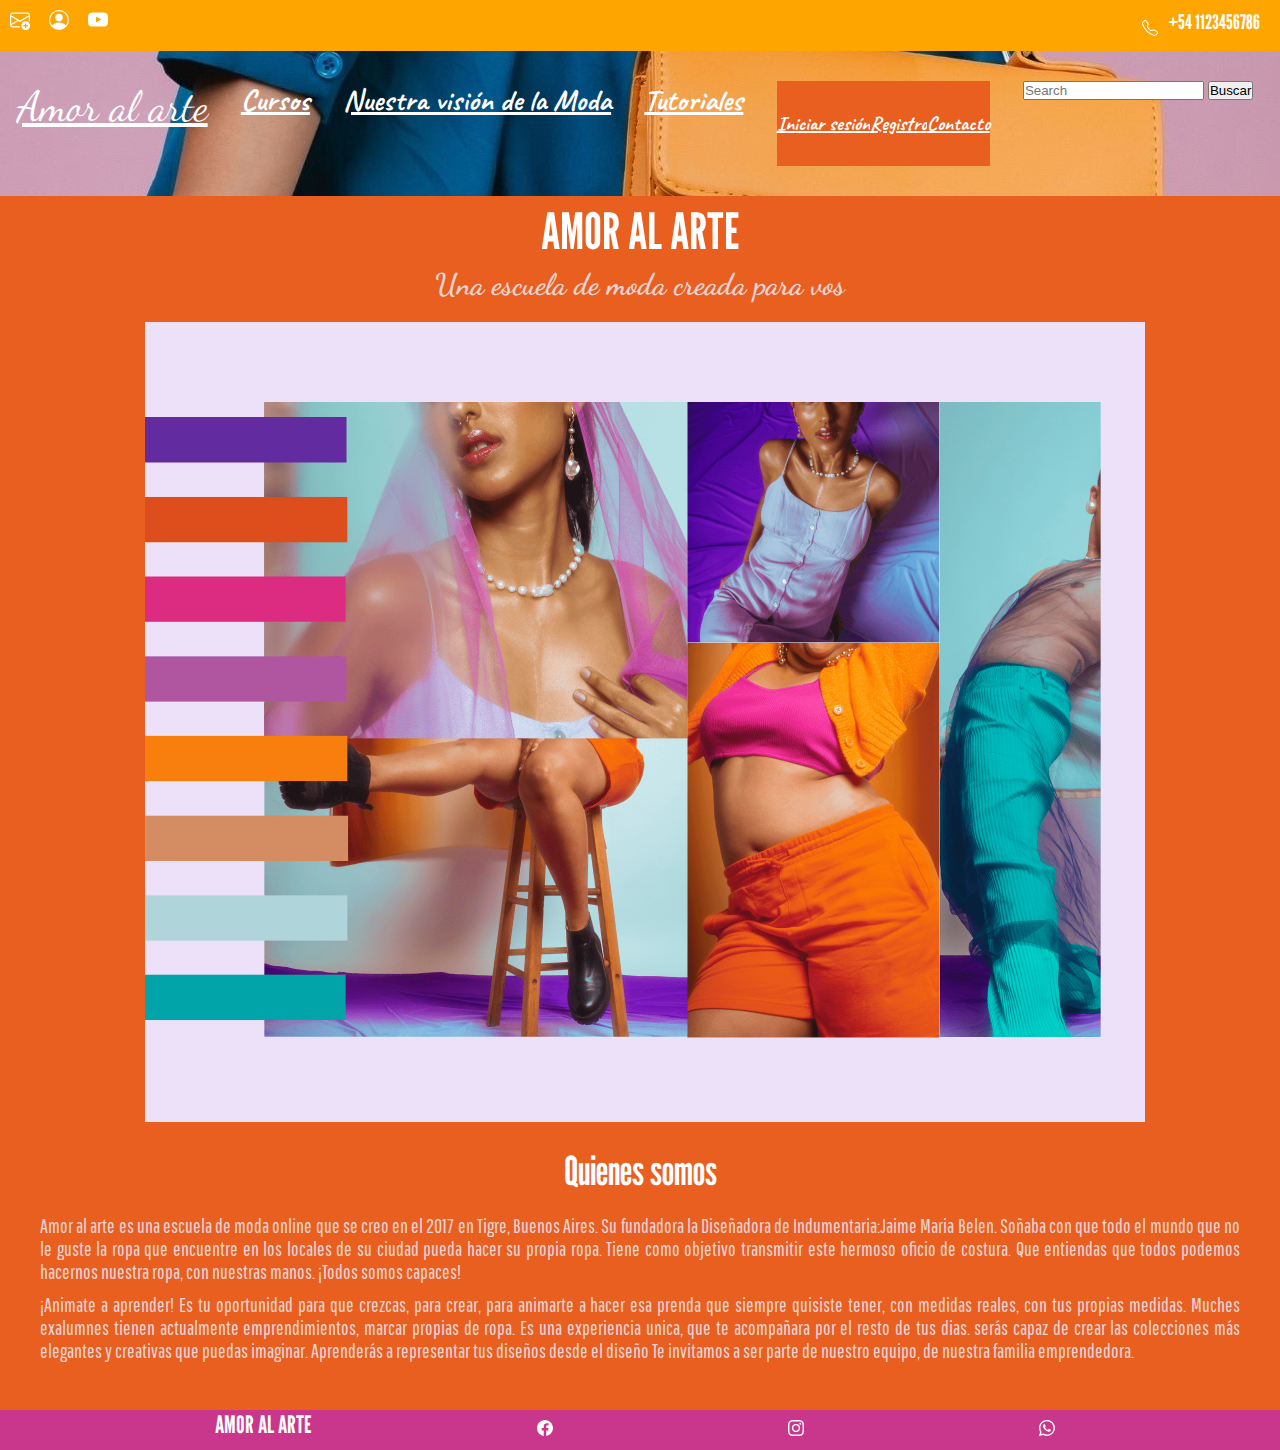
<file: proyectofinal/index.html>
<!DOCTYPE html>
<html lang="en">
<head>
    <meta charset="UTF-8">
    <meta http-equiv="X-UA-Compatible" content="IE=edge">
    <meta name="viewport" content="width=device-width, initial-scale=1.0">
    <meta name="description" content="Escuela de Molderia,corte y confeccion">
    <meta name="keywords" content="cursos de molderia, corte y confeccion">
   <script type="text/javascript" src="./js/variables.js"></script>
    <link rel="stylesheet"href="https://cdnjs.cloudflare.com/ajax/libs/animate.css/4.1.1/animate.min.css"/>
    <link href="https://cdn.jsdelivr.net/npm/bootstrap@5.1.3/dist/css/bootstrap.min.css" rel="stylesheet" integrity="sha384-1BmE4kWBq78iYhFldvKuhfTAU6auU8tT94WrHftjDbrCEXSU1oBoqyl2QvZ6jIW3" crossorigin="anonymous">
    <link rel="stylesheet" href="./estilos/style.css">
    <link href="https://fonts.googleapis.com/css2?family=Material+Symbols+Outlined" rel="stylesheet" />
    <link rel="stylesheet" href="https://cdn.jsdelivr.net/npm/bootstrap-icons@1.8.3/font/bootstrap-icons.css">
    <title>Amor al arte</title>
</head>

<header>
  <div>
    <ul >
      <div>

        <a href="./subsecciones/contacto.html">  <svg xmlns="http://www.w3.org/2000/svg"   color="#fff" width="20" height="20"  fill="currentColor" class="bi bi-envelope-plus" viewBox="0 0 16 16">
          <path d="M2 2a2 2 0 0 0-2 2v8.01A2 2 0 0 0 2 14h5.5a.5.5 0 0 0 0-1H2a1 1 0 0 1-.966-.741l5.64-3.471L8 9.583l7-4.2V8.5a.5.5 0 0 0 1 0V4a2 2 0 0 0-2-2H2Zm3.708 6.208L1 11.105V5.383l4.708 2.825ZM1 4.217V4a1 1 0 0 1 1-1h12a1 1 0 0 1 1 1v.217l-7 4.2-7-4.2Z"/>
          <path d="M16 12.5a3.5 3.5 0 1 1-7 0 3.5 3.5 0 0 1 7 0Zm-3.5-2a.5.5 0 0 0-.5.5v1h-1a.5.5 0 0 0 0 1h1v1a.5.5 0 0 0 1 0v-1h1a.5.5 0 0 0 0-1h-1v-1a.5.5 0 0 0-.5-.5Z"/>
        </svg></a>
    
      <a href="./secciones/Iniciar_sesion.html">  <svg xmlns="http://www.w3.org/2000/svg" color="#fff"  width="20" height="20" fill="currentColor" class="bi bi-person-circle" viewBox="0 0 16 16">
        <path d="M11 6a3 3 0 1 1-6 0 3 3 0 0 1 6 0z"/>
        <path fill-rule="evenodd" d="M0 8a8 8 0 1 1 16 0A8 8 0 0 1 0 8zm8-7a7 7 0 0 0-5.468 11.37C3.242 11.226 4.805 10 8 10s4.757 1.225 5.468 2.37A7 7 0 0 0 8 1z"/>
      </svg></a>
  
      <a href="https://www.youtube.com/channel/UCdqjd8ipdHZibxIGzNImk3w">
        <svg xmlns="http://www.w3.org/2000/svg" color="#fff" width="20" height="20" fill="currentColor" class="bi bi-youtube" viewBox="0 0 16 16">
          <path d="M8.051 1.999h.089c.822.003 4.987.033 6.11.335a2.01 2.01 0 0 1 1.415 1.42c.101.38.172.883.22 1.402l.01.104.022.26.008.104c.065.914.073 1.77.074 1.957v.075c-.001.194-.01 1.108-.082 2.06l-.008.105-.009.104c-.05.572-.124 1.14-.235 1.558a2.007 2.007 0 0 1-1.415 1.42c-1.16.312-5.569.334-6.18.335h-.142c-.309 0-1.587-.006-2.927-.052l-.17-.006-.087-.004-.171-.007-.171-.007c-1.11-.049-2.167-.128-2.654-.26a2.007 2.007 0 0 1-1.415-1.419c-.111-.417-.185-.986-.235-1.558L.09 9.82l-.008-.104A31.4 31.4 0 0 1 0 7.68v-.123c.002-.215.01-.958.064-1.778l.007-.103.003-.052.008-.104.022-.26.01-.104c.048-.519.119-1.023.22-1.402a2.007 2.007 0 0 1 1.415-1.42c.487-.13 1.544-.21 2.654-.26l.17-.007.172-.006.086-.003.171-.007A99.788 99.788 0 0 1 7.858 2h.193zM6.4 5.209v4.818l4.157-2.408L6.4 5.209z"/>
        </svg> 
      </a>
  </ul>
  </div>
   
 
  <div class="navdos">
    <svg xmlns="http://www.w3.org/2000/svg"  color="#fff"   width="16" height="16" fill="currentColor" class="bi bi-telephone" viewBox="0 0 16 16">
      <path d="M3.654 1.328a.678.678 0 0 0-1.015-.063L1.605 2.3c-.483.484-.661 1.169-.45 1.77a17.568 17.568 0 0 0 4.168 6.608 17.569 17.569 0 0 0 6.608 4.168c.601.211 1.286.033 1.77-.45l1.034-1.034a.678.678 0 0 0-.063-1.015l-2.307-1.794a.678.678 0 0 0-.58-.122l-2.19.547a1.745 1.745 0 0 1-1.657-.459L5.482 8.062a1.745 1.745 0 0 1-.46-1.657l.548-2.19a.678.678 0 0 0-.122-.58L3.654 1.328zM1.884.511a1.745 1.745 0 0 1 2.612.163L6.29 2.98c.329.423.445.974.315 1.494l-.547 2.19a.678.678 0 0 0 .178.643l2.457 2.457a.678.678 0 0 0 .644.178l2.189-.547a1.745 1.745 0 0 1 1.494.315l2.306 1.794c.829.645.905 1.87.163 2.611l-1.034 1.034c-.74.74-1.846 1.065-2.877.702a18.634 18.634 0 0 1-7.01-4.42 18.634 18.634 0 0 1-4.42-7.009c-.362-1.03-.037-2.137.703-2.877L1.885.511z"/>
    </svg> <h2 class="telinicio">+54 1123456786</h2>
  </div>
</header>

  <nav>  
    <ul>
      <div>
        <li><a class="navbar-brand" href="./index.html" >Amor al arte </a></li>
      </div>
      <div>
      <li><a class="nav-link" href="./secciones/cursos.html">Cursos</a></li>
      </div>
     <div>
      <li><a class="nav-link" href="./secciones/nuestra_vision_de_la_moda.html">Nuestra visión de la Moda</a></li>
     </div>
      <div>
      <li><a class="nav-link" href="./secciones/tutoriales.html">Tutoriales</a></li>
      </div>
      <div>
        <li class="nav-item dropdown">
          <a class="nav-link dropdown-toggle" href="#" id="navbarDropdownMenuLink" role="button" data-bs-toggle="dropdown" aria-expanded="false">
           </a>
            <ul class="dropdown-menu" aria-labelledby="navbarDropdownMenuLink">
              <li><a class="dropdown-item" href="./secciones/Iniciar_sesion.html">Iniciar sesión</a></li>
              <li><a class="dropdown-item" href="./subsecciones/registrarse.html">Registro</a></li>
              <li><a class="dropdown-item" href="./subsecciones/contacto.html">Contacto</a></li>
            </ul>
        </li>
      </div>
      <section>
        <div>
          <form class="d-flex" role="search">
            <input class="form-control me-2" type="search" placeholder="Search" aria-label="Search">
            <button class="btn btn-danger" type="submit">Buscar</button>
          </form>
        </div>
      </section>
    
  </ul>
  </nav>
  
<body>

  <section  class="boxinicio">
    <div>
      <h1 class="titulo">AMOR AL ARTE</h1>
    </div>
    <div>
      <h3 >Una escuela de moda creada para vos</h3>
    </div> 

    <div>
    <img class="inicio" src="./img/inicio.png" alt="imagen">
   </div>
 
  <div>
    <h2 class="subtitulo">Quienes somos</h2>
  </div>
    <div class="text">
      <p>Amor al arte es una escuela de moda online que se creo en el 2017 en Tigre, Buenos Aires. Su fundadora la Diseñadora de Indumentaria:Jaime Maria Belen. Soñaba con que todo el mundo que no le guste la ropa que encuentre en los locales de su ciudad pueda hacer su propia ropa.
        Tiene como objetivo transmitir este hermoso oficio de costura. Que entiendas que todos podemos hacernos nuestra ropa, con nuestras manos. ¡Todos somos capaces!
      </p>
      <p>¡Animate a aprender! Es tu oportunidad para que crezcas, para crear, para animarte a hacer esa prenda que siempre quisiste tener, con medidas reales, con tus propias medidas. 
        Muches exalumnes tienen actualmente emprendimientos, marcar propias de ropa. Es una experiencia unica, que te acompañara por el resto de tus dias.
        serás capaz de crear las colecciones más elegantes y creativas que puedas imaginar. 
        Aprenderás a representar tus diseños desde el diseño 
        
        Te invitamos a ser parte de nuestro equipo, de nuestra familia emprendedora.
     </p>
    </div>
  </section>
<br>

<footer> 
  <div>
    <h2 class="footer">AMOR AL ARTE</h2>
  </div>
  <div>
    <a href="https://www.facebook.com/amoralarte04"> <svg  color="#fff"  xmlns="http://www.w3.org/2000/svg" width="16" height="16" fill="currentColor" class="bi bi-facebook" viewBox="0 0 16 16">
      <path d="M16 8.049c0-4.446-3.582-8.05-8-8.05C3.58 0-.002 3.603-.002 8.05c0 4.017 2.926 7.347 6.75 7.951v-5.625h-2.03V8.05H6.75V6.275c0-2.017 1.195-3.131 3.022-3.131.876 0 1.791.157 1.791.157v1.98h-1.009c-.993 0-1.303.621-1.303 1.258v1.51h2.218l-.354 2.326H9.25V16c3.824-.604 6.75-3.934 6.75-7.951z"/>
   Facebook </svg></a>
  </div>
  <div>
    <a href="https://www.instagram.com/amoralartecursos/">  <svg  color="#fff"  xmlns="http://www.w3.org/2000/svg" width="16" height="16" fill="currentColor" class="bi bi-instagram" viewBox="0 0 16 16">
      <path d="M8 0C5.829 0 5.556.01 4.703.048 3.85.088 3.269.222 2.76.42a3.917 3.917 0 0 0-1.417.923A3.927 3.927 0 0 0 .42 2.76C.222 3.268.087 3.85.048 4.7.01 5.555 0 5.827 0 8.001c0 2.172.01 2.444.048 3.297.04.852.174 1.433.372 1.942.205.526.478.972.923 1.417.444.445.89.719 1.416.923.51.198 1.09.333 1.942.372C5.555 15.99 5.827 16 8 16s2.444-.01 3.298-.048c.851-.04 1.434-.174 1.943-.372a3.916 3.916 0 0 0 1.416-.923c.445-.445.718-.891.923-1.417.197-.509.332-1.09.372-1.942C15.99 10.445 16 10.173 16 8s-.01-2.445-.048-3.299c-.04-.851-.175-1.433-.372-1.941a3.926 3.926 0 0 0-.923-1.417A3.911 3.911 0 0 0 13.24.42c-.51-.198-1.092-.333-1.943-.372C10.443.01 10.172 0 7.998 0h.003zm-.717 1.442h.718c2.136 0 2.389.007 3.232.046.78.035 1.204.166 1.486.275.373.145.64.319.92.599.28.28.453.546.598.92.11.281.24.705.275 1.485.039.843.047 1.096.047 3.231s-.008 2.389-.047 3.232c-.035.78-.166 1.203-.275 1.485a2.47 2.47 0 0 1-.599.919c-.28.28-.546.453-.92.598-.28.11-.704.24-1.485.276-.843.038-1.096.047-3.232.047s-2.39-.009-3.233-.047c-.78-.036-1.203-.166-1.485-.276a2.478 2.478 0 0 1-.92-.598 2.48 2.48 0 0 1-.6-.92c-.109-.281-.24-.705-.275-1.485-.038-.843-.046-1.096-.046-3.233 0-2.136.008-2.388.046-3.231.036-.78.166-1.204.276-1.486.145-.373.319-.64.599-.92.28-.28.546-.453.92-.598.282-.11.705-.24 1.485-.276.738-.034 1.024-.044 2.515-.045v.002zm4.988 1.328a.96.96 0 1 0 0 1.92.96.96 0 0 0 0-1.92zm-4.27 1.122a4.109 4.109 0 1 0 0 8.217 4.109 4.109 0 0 0 0-8.217zm0 1.441a2.667 2.667 0 1 1 0 5.334 2.667 2.667 0 0 1 0-5.334z"/>
    </svg> </a>
  </div>
  <div>
    <a href="https://wa.me/541126876481"> <svg  color="#fff" xmlns="http://www.w3.org/2000/svg" width="16" height="16" fill="currentColor" class="bi bi-whatsapp" viewBox="0 0 16 16">
      <path d="M13.601 2.326A7.854 7.854 0 0 0 7.994 0C3.627 0 .068 3.558.064 7.926c0 1.399.366 2.76 1.057 3.965L0 16l4.204-1.102a7.933 7.933 0 0 0 3.79.965h.004c4.368 0 7.926-3.558 7.93-7.93A7.898 7.898 0 0 0 13.6 2.326zM7.994 14.521a6.573 6.573 0 0 1-3.356-.92l-.24-.144-2.494.654.666-2.433-.156-.251a6.56 6.56 0 0 1-1.007-3.505c0-3.626 2.957-6.584 6.591-6.584a6.56 6.56 0 0 1 4.66 1.931 6.557 6.557 0 0 1 1.928 4.66c-.004 3.639-2.961 6.592-6.592 6.592zm3.615-4.934c-.197-.099-1.17-.578-1.353-.646-.182-.065-.315-.099-.445.099-.133.197-.513.646-.627.775-.114.133-.232.148-.43.05-.197-.1-.836-.308-1.592-.985-.59-.525-.985-1.175-1.103-1.372-.114-.198-.011-.304.088-.403.087-.088.197-.232.296-.346.1-.114.133-.198.198-.33.065-.134.034-.248-.015-.347-.05-.099-.445-1.076-.612-1.47-.16-.389-.323-.335-.445-.34-.114-.007-.247-.007-.38-.007a.729.729 0 0 0-.529.247c-.182.198-.691.677-.691 1.654 0 .977.71 1.916.81 2.049.098.133 1.394 2.132 3.383 2.992.47.205.84.326 1.129.418.475.152.904.129 1.246.08.38-.058 1.171-.48 1.338-.943.164-.464.164-.86.114-.943-.049-.084-.182-.133-.38-.232z"/>
   Whatsapp </svg></a> 
   <div>
</footer>
</body>
</html>
</file>
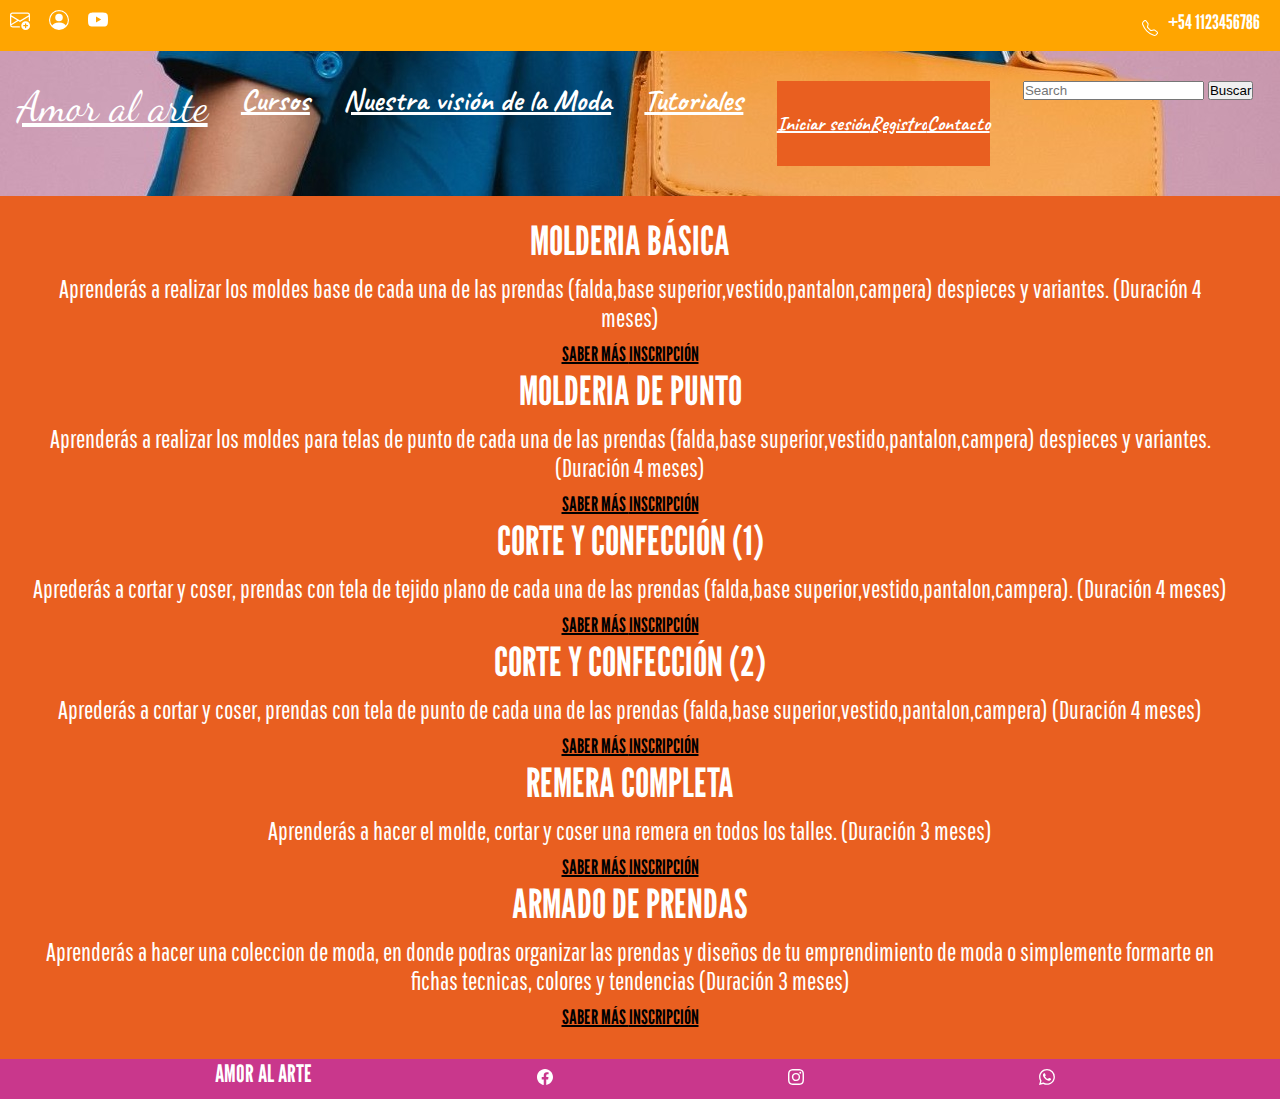
<file: proyectofinal/secciones/cursos.html>
<!DOCTYPE html>
<html lang="en">
<head>
    <meta charset="UTF-8">
    <meta http-equiv="X-UA-Compatible" content="IE=edge">
    <meta name="viewport" content="width=device-width, initial-scale=1.0">
    <meta name="description" content="Cursos de la escuela">
    <meta name="keywords" content="cursos de amor al arte">
    <script src="https://cdn.jsdelivr.net/npm/bootstrap@5.2.0-beta1/dist/js/bootstrap.bundle.min.js" integrity="sha384-pprn3073KE6tl6bjs2QrFaJGz5/SUsLqktiwsUTF55Jfv3qYSDhgCecCxMW52nD2" crossorigin="anonymous"></script>
    <link rel="stylesheet"href="https://cdnjs.cloudflare.com/ajax/libs/animate.css/4.1.1/animate.min.css"/>
    <link href="https://cdn.jsdelivr.net/npm/bootstrap@5.1.3/dist/css/bootstrap.min.css" rel="stylesheet" integrity="sha384-1BmE4kWBq78iYhFldvKuhfTAU6auU8tT94WrHftjDbrCEXSU1oBoqyl2QvZ6jIW3" crossorigin="anonymous">
    <link rel="stylesheet" href="../estilos/style.css">
    <link href="https://fonts.googleapis.com/css2?family=Material+Symbols+Outlined" rel="stylesheet" />
    <link rel="stylesheet" href="https://cdn.jsdelivr.net/npm/bootstrap-icons@1.8.3/font/bootstrap-icons.css">
    <title>Cursos</title>
</head>
<header>
  <div>
    <ul >
      
      <a href="../subsecciones/contacto.html">  <svg xmlns="http://www.w3.org/2000/svg"   color="#fff" width="20" height="20"  fill="currentColor" class="bi bi-envelope-plus" viewBox="0 0 16 16">
        <path d="M2 2a2 2 0 0 0-2 2v8.01A2 2 0 0 0 2 14h5.5a.5.5 0 0 0 0-1H2a1 1 0 0 1-.966-.741l5.64-3.471L8 9.583l7-4.2V8.5a.5.5 0 0 0 1 0V4a2 2 0 0 0-2-2H2Zm3.708 6.208L1 11.105V5.383l4.708 2.825ZM1 4.217V4a1 1 0 0 1 1-1h12a1 1 0 0 1 1 1v.217l-7 4.2-7-4.2Z"/>
        <path d="M16 12.5a3.5 3.5 0 1 1-7 0 3.5 3.5 0 0 1 7 0Zm-3.5-2a.5.5 0 0 0-.5.5v1h-1a.5.5 0 0 0 0 1h1v1a.5.5 0 0 0 1 0v-1h1a.5.5 0 0 0 0-1h-1v-1a.5.5 0 0 0-.5-.5Z"/>
      </svg></a>
    
      <a href="../secciones/Iniciar_sesion.html">  <svg xmlns="http://www.w3.org/2000/svg" color="#fff"  width="20" height="20" fill="currentColor" class="bi bi-person-circle" viewBox="0 0 16 16">
        <path d="M11 6a3 3 0 1 1-6 0 3 3 0 0 1 6 0z"/>
        <path fill-rule="evenodd" d="M0 8a8 8 0 1 1 16 0A8 8 0 0 1 0 8zm8-7a7 7 0 0 0-5.468 11.37C3.242 11.226 4.805 10 8 10s4.757 1.225 5.468 2.37A7 7 0 0 0 8 1z"/>
      </svg></a>
    
      <a href="https://www.youtube.com/channel/UCdqjd8ipdHZibxIGzNImk3w">
        <svg xmlns="http://www.w3.org/2000/svg" color="#fff" width="20" height="20" fill="currentColor" class="bi bi-youtube" viewBox="0 0 16 16">
          <path d="M8.051 1.999h.089c.822.003 4.987.033 6.11.335a2.01 2.01 0 0 1 1.415 1.42c.101.38.172.883.22 1.402l.01.104.022.26.008.104c.065.914.073 1.77.074 1.957v.075c-.001.194-.01 1.108-.082 2.06l-.008.105-.009.104c-.05.572-.124 1.14-.235 1.558a2.007 2.007 0 0 1-1.415 1.42c-1.16.312-5.569.334-6.18.335h-.142c-.309 0-1.587-.006-2.927-.052l-.17-.006-.087-.004-.171-.007-.171-.007c-1.11-.049-2.167-.128-2.654-.26a2.007 2.007 0 0 1-1.415-1.419c-.111-.417-.185-.986-.235-1.558L.09 9.82l-.008-.104A31.4 31.4 0 0 1 0 7.68v-.123c.002-.215.01-.958.064-1.778l.007-.103.003-.052.008-.104.022-.26.01-.104c.048-.519.119-1.023.22-1.402a2.007 2.007 0 0 1 1.415-1.42c.487-.13 1.544-.21 2.654-.26l.17-.007.172-.006.086-.003.171-.007A99.788 99.788 0 0 1 7.858 2h.193zM6.4 5.209v4.818l4.157-2.408L6.4 5.209z"/>
        </svg>
      </a>
  </ul>
  </div>
  <div class="navdos">
    <svg xmlns="http://www.w3.org/2000/svg"  color="#fff"   width="16" height="16" fill="currentColor" class="bi bi-telephone" viewBox="0 0 16 16">
      <path d="M3.654 1.328a.678.678 0 0 0-1.015-.063L1.605 2.3c-.483.484-.661 1.169-.45 1.77a17.568 17.568 0 0 0 4.168 6.608 17.569 17.569 0 0 0 6.608 4.168c.601.211 1.286.033 1.77-.45l1.034-1.034a.678.678 0 0 0-.063-1.015l-2.307-1.794a.678.678 0 0 0-.58-.122l-2.19.547a1.745 1.745 0 0 1-1.657-.459L5.482 8.062a1.745 1.745 0 0 1-.46-1.657l.548-2.19a.678.678 0 0 0-.122-.58L3.654 1.328zM1.884.511a1.745 1.745 0 0 1 2.612.163L6.29 2.98c.329.423.445.974.315 1.494l-.547 2.19a.678.678 0 0 0 .178.643l2.457 2.457a.678.678 0 0 0 .644.178l2.189-.547a1.745 1.745 0 0 1 1.494.315l2.306 1.794c.829.645.905 1.87.163 2.611l-1.034 1.034c-.74.74-1.846 1.065-2.877.702a18.634 18.634 0 0 1-7.01-4.42 18.634 18.634 0 0 1-4.42-7.009c-.362-1.03-.037-2.137.703-2.877L1.885.511z"/>
    </svg> <h2 class="telinicio">+54 1123456786</h2>
  </div>
</header>

<nav>  
  <ul>
    <div>
      <li><a class="navbar-brand" href="../index.html">Amor al arte </a></li>
    </div>
    <div>
    <li><a class="nav-link" href="./cursos.html">Cursos</a></li>
    </div>
   <div>
    <li><a class="nav-link" href="./nuestra_vision_de_la_moda.html">Nuestra visión de la Moda</a></li>
   </div>
    <div>
    <li><a class="nav-link" href="./tutoriales.html">Tutoriales</a></li>
    </div>
    <div>
      <li class="nav-item dropdown">
        <a class="nav-link dropdown-toggle" href="#" id="navbarDropdownMenuLink" role="button" data-bs-toggle="dropdown" aria-expanded="false">
    </a>
          <ul class="dropdown-menu" aria-labelledby="navbarDropdownMenuLink">
            <li><a class="dropdown-item" href="./Iniciar_sesion.html">Iniciar sesión</a></li>
            <li><a class="dropdown-item" href="../subsecciones/registrarse.html">Registro</a></li>
            <li><a class="dropdown-item" href="../subsecciones/contacto.html">Contacto</a></li>
          </ul>
      </li>
    </div>
    
      <div>
        <form class="d-flex" role="search">
          <input class="form-control me-2" type="search" placeholder="Search" aria-label="Search">
          <button class="btn btn-danger" type="submit">Buscar</button>
        </form>
      </div>
    
</ul>
</nav>

<body>
    
<section class="cursos">
  <div >
    <h5 class="card-title">MOLDERIA BÁSICA</h5>
    <p class="card-text">Aprenderás a realizar los moldes base de cada una de las prendas (falda,base superior,vestido,pantalon,campera)
      despieces y variantes.
      (Duración 4 meses)</p>
  <div class="card-body">
    <a href="../subsecciones/contacto.html" class="card-link">SABER MÁS </a>
    <a href="../subsecciones/registrarse.html" class="card-link">INSCRIPCIÓN</a>
  </div>
  </div>
  </div>
  
  <div>
    <h5 class="card-title">MOLDERIA DE PUNTO</h5>
    <p class="card-text">Aprenderás a realizar los moldes para telas de punto de cada una de las prendas (falda,base superior,vestido,pantalon,campera)
      despieces y variantes.
      (Duración 4 meses)</p>
    </div>
    <div class="card-body">
      <a href="../subsecciones/contacto.html" class="card-link">SABER MÁS </a>
      <a href="../subsecciones/registrarse.html" class="card-link">INSCRIPCIÓN</a>
    </div>
  </div>
  </div>
  
  <div >
    <h5 class="card-title">CORTE Y CONFECCIÓN (1)</h5>
    <p class="card-text">Aprederás a cortar y coser, prendas con tela de tejido plano de cada una de las prendas (falda,base superior,vestido,pantalon,campera).
      (Duración 4 meses) </p>
    </div>
    <div class="card-body">
      <a href="../subsecciones/contacto.html" class="card-link">SABER MÁS </a>
      <a href="../subsecciones/registrarse.html" class="card-link">INSCRIPCIÓN</a>
    </div>
  </div>
  </div>
  
  <div >
    <h5 class="card-title">CORTE Y CONFECCIÓN (2)</h5>
    <p class="card-text">Aprederás a cortar y coser, prendas con tela de punto de cada una de las prendas (falda,base superior,vestido,pantalon,campera)
      (Duración 4 meses)</p>
    </div>
    <div class="card-body">
      <a href="../subsecciones/contacto.html" class="card-link">SABER MÁS </a>
      <a href="../subsecciones/registrarse.html" class="card-link">INSCRIPCIÓN</a>
    </div>
  </div>
  </div>
  
  <div>
    <h5 class="card-title">REMERA COMPLETA</h5>
    <p class="card-text">Aprenderás a hacer el molde, cortar y coser una remera en todos los talles.
      (Duración 3 meses)
    </p>
    </div>
    <div class="card-body">
      <a href="../subsecciones/contacto.html" class="card-link">SABER MÁS </a>
      <a href="../subsecciones/registrarse.html" class="card-link">INSCRIPCIÓN</a>
    </div>
  </div>
  </div>
  
  <div >
    <h5 class="card-title">ARMADO DE PRENDAS</h5>
    <p class="card-text">Aprenderás a hacer una coleccion de moda, en donde podras organizar las prendas y diseños de tu emprendimiento de moda o simplemente formarte en fichas tecnicas, colores y tendencias
      (Duración 3 meses)
    </p>
    </div>
    <div class="card-body">
      <a href="../subsecciones/contacto.html" class="card-link">SABER MÁS </a>
    <a href="../subsecciones/registrarse.html" class="card-link">INSCRIPCIÓN</a>
    </div>  
  </div>
  </div>
</section>

<footer> 
  <div>
    <h2 class="footer">AMOR AL ARTE</h2>
  </div>
  <div>
    <a href="https://www.facebook.com/amoralarte04"> <svg  color="#fff"  xmlns="http://www.w3.org/2000/svg" width="16" height="16" fill="currentColor" class="bi bi-facebook" viewBox="0 0 16 16">
      <path d="M16 8.049c0-4.446-3.582-8.05-8-8.05C3.58 0-.002 3.603-.002 8.05c0 4.017 2.926 7.347 6.75 7.951v-5.625h-2.03V8.05H6.75V6.275c0-2.017 1.195-3.131 3.022-3.131.876 0 1.791.157 1.791.157v1.98h-1.009c-.993 0-1.303.621-1.303 1.258v1.51h2.218l-.354 2.326H9.25V16c3.824-.604 6.75-3.934 6.75-7.951z"/>
   Facebook </svg></a>
  </div>
  <div>
    <a href="https://www.instagram.com/amoralartecursos/">  <svg  color="#fff"  xmlns="http://www.w3.org/2000/svg" width="16" height="16" fill="currentColor" class="bi bi-instagram" viewBox="0 0 16 16">
      <path d="M8 0C5.829 0 5.556.01 4.703.048 3.85.088 3.269.222 2.76.42a3.917 3.917 0 0 0-1.417.923A3.927 3.927 0 0 0 .42 2.76C.222 3.268.087 3.85.048 4.7.01 5.555 0 5.827 0 8.001c0 2.172.01 2.444.048 3.297.04.852.174 1.433.372 1.942.205.526.478.972.923 1.417.444.445.89.719 1.416.923.51.198 1.09.333 1.942.372C5.555 15.99 5.827 16 8 16s2.444-.01 3.298-.048c.851-.04 1.434-.174 1.943-.372a3.916 3.916 0 0 0 1.416-.923c.445-.445.718-.891.923-1.417.197-.509.332-1.09.372-1.942C15.99 10.445 16 10.173 16 8s-.01-2.445-.048-3.299c-.04-.851-.175-1.433-.372-1.941a3.926 3.926 0 0 0-.923-1.417A3.911 3.911 0 0 0 13.24.42c-.51-.198-1.092-.333-1.943-.372C10.443.01 10.172 0 7.998 0h.003zm-.717 1.442h.718c2.136 0 2.389.007 3.232.046.78.035 1.204.166 1.486.275.373.145.64.319.92.599.28.28.453.546.598.92.11.281.24.705.275 1.485.039.843.047 1.096.047 3.231s-.008 2.389-.047 3.232c-.035.78-.166 1.203-.275 1.485a2.47 2.47 0 0 1-.599.919c-.28.28-.546.453-.92.598-.28.11-.704.24-1.485.276-.843.038-1.096.047-3.232.047s-2.39-.009-3.233-.047c-.78-.036-1.203-.166-1.485-.276a2.478 2.478 0 0 1-.92-.598 2.48 2.48 0 0 1-.6-.92c-.109-.281-.24-.705-.275-1.485-.038-.843-.046-1.096-.046-3.233 0-2.136.008-2.388.046-3.231.036-.78.166-1.204.276-1.486.145-.373.319-.64.599-.92.28-.28.546-.453.92-.598.282-.11.705-.24 1.485-.276.738-.034 1.024-.044 2.515-.045v.002zm4.988 1.328a.96.96 0 1 0 0 1.92.96.96 0 0 0 0-1.92zm-4.27 1.122a4.109 4.109 0 1 0 0 8.217 4.109 4.109 0 0 0 0-8.217zm0 1.441a2.667 2.667 0 1 1 0 5.334 2.667 2.667 0 0 1 0-5.334z"/>
    </svg> </a>
  </div>
  <div>
    <a href="https://wa.me/541126876481"> <svg  color="#fff" xmlns="http://www.w3.org/2000/svg" width="16" height="16" fill="currentColor" class="bi bi-whatsapp" viewBox="0 0 16 16">
      <path d="M13.601 2.326A7.854 7.854 0 0 0 7.994 0C3.627 0 .068 3.558.064 7.926c0 1.399.366 2.76 1.057 3.965L0 16l4.204-1.102a7.933 7.933 0 0 0 3.79.965h.004c4.368 0 7.926-3.558 7.93-7.93A7.898 7.898 0 0 0 13.6 2.326zM7.994 14.521a6.573 6.573 0 0 1-3.356-.92l-.24-.144-2.494.654.666-2.433-.156-.251a6.56 6.56 0 0 1-1.007-3.505c0-3.626 2.957-6.584 6.591-6.584a6.56 6.56 0 0 1 4.66 1.931 6.557 6.557 0 0 1 1.928 4.66c-.004 3.639-2.961 6.592-6.592 6.592zm3.615-4.934c-.197-.099-1.17-.578-1.353-.646-.182-.065-.315-.099-.445.099-.133.197-.513.646-.627.775-.114.133-.232.148-.43.05-.197-.1-.836-.308-1.592-.985-.59-.525-.985-1.175-1.103-1.372-.114-.198-.011-.304.088-.403.087-.088.197-.232.296-.346.1-.114.133-.198.198-.33.065-.134.034-.248-.015-.347-.05-.099-.445-1.076-.612-1.47-.16-.389-.323-.335-.445-.34-.114-.007-.247-.007-.38-.007a.729.729 0 0 0-.529.247c-.182.198-.691.677-.691 1.654 0 .977.71 1.916.81 2.049.098.133 1.394 2.132 3.383 2.992.47.205.84.326 1.129.418.475.152.904.129 1.246.08.38-.058 1.171-.48 1.338-.943.164-.464.164-.86.114-.943-.049-.084-.182-.133-.38-.232z"/>
   Whatsapp </svg></a> 
   <div>
</footer>
</body>
</html>
</file>
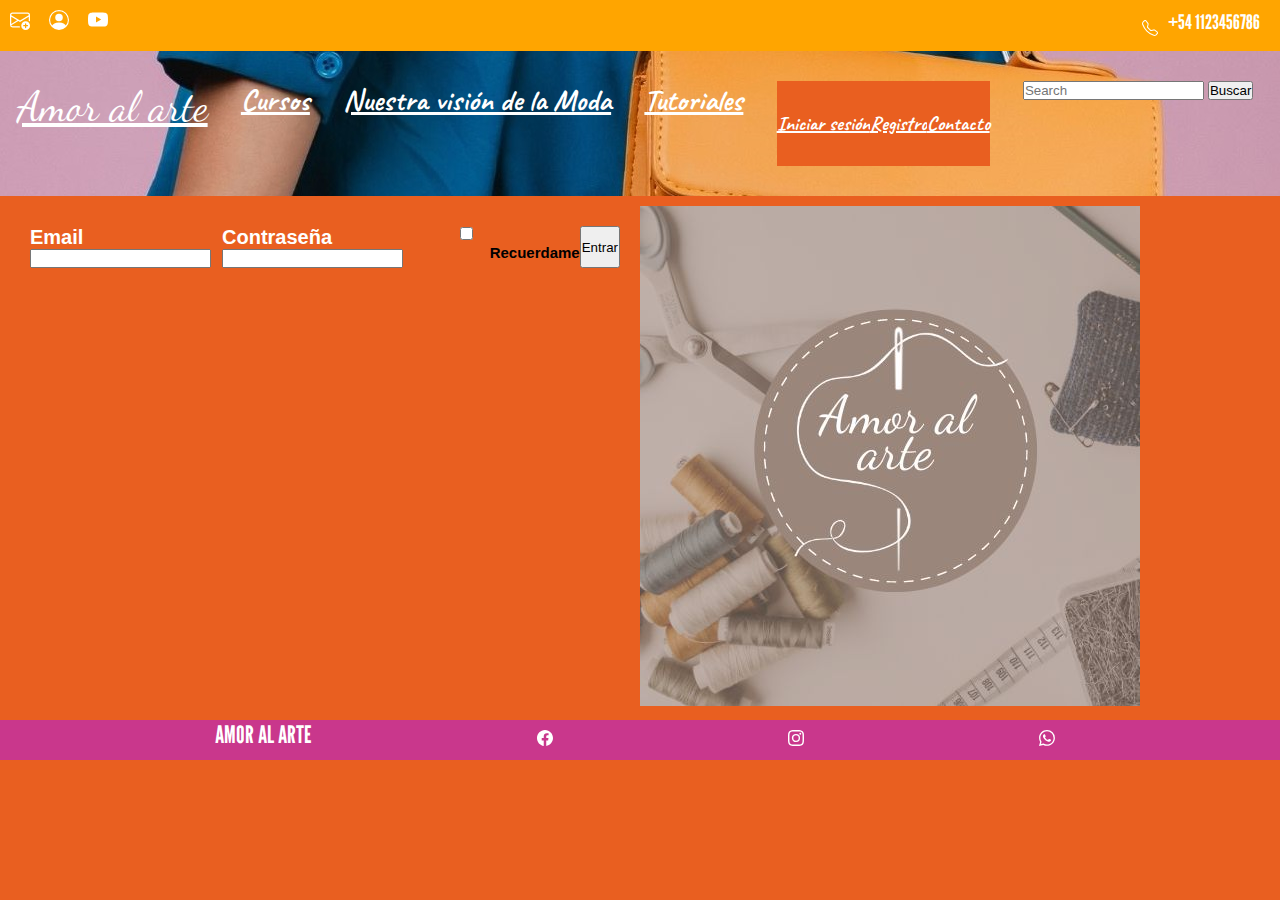
<file: proyectofinal/secciones/Iniciar_sesion.html>
<!DOCTYPE html>
<html lang="en">
<head>
    <meta charset="UTF-8">
    <meta http-equiv="X-UA-Compatible" content="IE=edge">
    <meta name="viewport" content="width=device-width, initial-scale=1.0">
    <meta name="description" content="Iniciar sesion en el sitio">
    <meta name="keywords" content="iniciar sesion, amor al arte">
    <script src="https://cdn.jsdelivr.net/npm/bootstrap@5.2.0-beta1/dist/js/bootstrap.bundle.min.js" integrity="sha384-pprn3073KE6tl6bjs2QrFaJGz5/SUsLqktiwsUTF55Jfv3qYSDhgCecCxMW52nD2" crossorigin="anonymous"></script>
    <link rel="stylesheet"href="https://cdnjs.cloudflare.com/ajax/libs/animate.css/4.1.1/animate.min.css"/>
    <link href="https://cdn.jsdelivr.net/npm/bootstrap@5.1.3/dist/css/bootstrap.min.css" rel="stylesheet" integrity="sha384-1BmE4kWBq78iYhFldvKuhfTAU6auU8tT94WrHftjDbrCEXSU1oBoqyl2QvZ6jIW3" crossorigin="anonymous">
    <link rel="stylesheet" href="../estilos/style.css">
    <link href="https://fonts.googleapis.com/css2?family=Material+Symbols+Outlined" rel="stylesheet" />
    <link rel="stylesheet" href="https://cdn.jsdelivr.net/npm/bootstrap-icons@1.8.3/font/bootstrap-icons.css">
    <title>Iniciar sesion</title>
</head>
<header>
  <div>
    <ul >
      <a href="../subsecciones/contacto.html">  <svg xmlns="http://www.w3.org/2000/svg"   color="#fff" width="20" height="20"  fill="currentColor" class="bi bi-envelope-plus" viewBox="0 0 16 16">
        <path d="M2 2a2 2 0 0 0-2 2v8.01A2 2 0 0 0 2 14h5.5a.5.5 0 0 0 0-1H2a1 1 0 0 1-.966-.741l5.64-3.471L8 9.583l7-4.2V8.5a.5.5 0 0 0 1 0V4a2 2 0 0 0-2-2H2Zm3.708 6.208L1 11.105V5.383l4.708 2.825ZM1 4.217V4a1 1 0 0 1 1-1h12a1 1 0 0 1 1 1v.217l-7 4.2-7-4.2Z"/>
        <path d="M16 12.5a3.5 3.5 0 1 1-7 0 3.5 3.5 0 0 1 7 0Zm-3.5-2a.5.5 0 0 0-.5.5v1h-1a.5.5 0 0 0 0 1h1v1a.5.5 0 0 0 1 0v-1h1a.5.5 0 0 0 0-1h-1v-1a.5.5 0 0 0-.5-.5Z"/>
      </svg></a>
    
      <a href="#">  <svg xmlns="http://www.w3.org/2000/svg" color="#fff"  width="20" height="20" fill="currentColor" class="bi bi-person-circle" viewBox="0 0 16 16">
        <path d="M11 6a3 3 0 1 1-6 0 3 3 0 0 1 6 0z"/>
        <path fill-rule="evenodd" d="M0 8a8 8 0 1 1 16 0A8 8 0 0 1 0 8zm8-7a7 7 0 0 0-5.468 11.37C3.242 11.226 4.805 10 8 10s4.757 1.225 5.468 2.37A7 7 0 0 0 8 1z"/>
      </svg></a>
    
      <a href="https://www.youtube.com/channel/UCdqjd8ipdHZibxIGzNImk3w">
        <svg xmlns="http://www.w3.org/2000/svg" color="#fff" width="20" height="20" fill="currentColor" class="bi bi-youtube" viewBox="0 0 16 16">
          <path d="M8.051 1.999h.089c.822.003 4.987.033 6.11.335a2.01 2.01 0 0 1 1.415 1.42c.101.38.172.883.22 1.402l.01.104.022.26.008.104c.065.914.073 1.77.074 1.957v.075c-.001.194-.01 1.108-.082 2.06l-.008.105-.009.104c-.05.572-.124 1.14-.235 1.558a2.007 2.007 0 0 1-1.415 1.42c-1.16.312-5.569.334-6.18.335h-.142c-.309 0-1.587-.006-2.927-.052l-.17-.006-.087-.004-.171-.007-.171-.007c-1.11-.049-2.167-.128-2.654-.26a2.007 2.007 0 0 1-1.415-1.419c-.111-.417-.185-.986-.235-1.558L.09 9.82l-.008-.104A31.4 31.4 0 0 1 0 7.68v-.123c.002-.215.01-.958.064-1.778l.007-.103.003-.052.008-.104.022-.26.01-.104c.048-.519.119-1.023.22-1.402a2.007 2.007 0 0 1 1.415-1.42c.487-.13 1.544-.21 2.654-.26l.17-.007.172-.006.086-.003.171-.007A99.788 99.788 0 0 1 7.858 2h.193zM6.4 5.209v4.818l4.157-2.408L6.4 5.209z"/>
        </svg>
      </a>
  </ul>
  </div>
  <div class="navdos">
    <svg xmlns="http://www.w3.org/2000/svg"  color="#fff"   width="16" height="16" fill="currentColor" class="bi bi-telephone" viewBox="0 0 16 16">
      <path d="M3.654 1.328a.678.678 0 0 0-1.015-.063L1.605 2.3c-.483.484-.661 1.169-.45 1.77a17.568 17.568 0 0 0 4.168 6.608 17.569 17.569 0 0 0 6.608 4.168c.601.211 1.286.033 1.77-.45l1.034-1.034a.678.678 0 0 0-.063-1.015l-2.307-1.794a.678.678 0 0 0-.58-.122l-2.19.547a1.745 1.745 0 0 1-1.657-.459L5.482 8.062a1.745 1.745 0 0 1-.46-1.657l.548-2.19a.678.678 0 0 0-.122-.58L3.654 1.328zM1.884.511a1.745 1.745 0 0 1 2.612.163L6.29 2.98c.329.423.445.974.315 1.494l-.547 2.19a.678.678 0 0 0 .178.643l2.457 2.457a.678.678 0 0 0 .644.178l2.189-.547a1.745 1.745 0 0 1 1.494.315l2.306 1.794c.829.645.905 1.87.163 2.611l-1.034 1.034c-.74.74-1.846 1.065-2.877.702a18.634 18.634 0 0 1-7.01-4.42 18.634 18.634 0 0 1-4.42-7.009c-.362-1.03-.037-2.137.703-2.877L1.885.511z"/>
    </svg> <h2 class="telinicio">+54 1123456786</h2>
  </div>
</header>

<nav>  
  <ul>
    <div>
      <li><a class="navbar-brand" href="../index.html">Amor al arte </a></li>
    </div>
    <div>
    <li><a class="nav-link" href="./cursos.html">Cursos</a></li>
    </div>
   <div>
    <li><a class="nav-link" href="./nuestra_vision_de_la_moda.html">Nuestra visión de la Moda</a></li>
   </div>
    <div>
    <li><a class="nav-link" href="./tutoriales.html">Tutoriales</a></li>
    </div>
    <div>
      <li class="nav-item dropdown">
        <a class="nav-link dropdown-toggle" href="#" id="navbarDropdownMenuLink" role="button" data-bs-toggle="dropdown" aria-expanded="false">
        </a>
          <ul class="dropdown-menu" aria-labelledby="navbarDropdownMenuLink">
            <li><a class="dropdown-item" href="./Iniciar_sesion.html">Iniciar sesión</a></li>
            <li><a class="dropdown-item" href="../subsecciones/registrarse.html">Registro</a></li>
            <li><a class="dropdown-item" href="../subsecciones/contacto.html">Contacto</a></li>
          </ul>
      </li>
    </div>
    <div>
      <form class="d-flex" role="search">
        <input class="form-control me-2" type="search" placeholder="Search" aria-label="Search">
        <button class="btn btn-danger" type="submit">Buscar</button>
      </form>
    </div>
</ul>
</nav>
<body >
  <section class="iniciar-sesion">
    
    <div>
      <form class="row g-3">
        <div class="col-md-6">
          <label for="inputEmail4" class="form-label">Email</label>
          <input type="email" class="form-control" id="inputEmail4">
        </div>
        <div class="col-md-6">
          <label for="inputPassword4" class="form-label">Contraseña</label>
          <input type="password" class="form-control" id="inputPassword4">
        </div>
    
    <div class="mb-3 form-check">
      <input type="checkbox" class="form-check-input" id="exampleCheck1">
      <label class="form-check-label" for="exampleCheck1">Recuerdame</label>
    </div>
    <button type="button" class="btn btn-danger">Entrar</button>
  </div>
</form>
  <div>
    <img class="logo" src="../img/logo.jpg" alt="logo">
  </div>
  </section>
  
<footer> 
  <div>
    <h2 class="footer">AMOR AL ARTE</h2>
  </div>
  <div>
    <a href="https://www.facebook.com/amoralarte04"> <svg  color="#fff"  xmlns="http://www.w3.org/2000/svg" width="16" height="16" fill="currentColor" class="bi bi-facebook" viewBox="0 0 16 16">
      <path d="M16 8.049c0-4.446-3.582-8.05-8-8.05C3.58 0-.002 3.603-.002 8.05c0 4.017 2.926 7.347 6.75 7.951v-5.625h-2.03V8.05H6.75V6.275c0-2.017 1.195-3.131 3.022-3.131.876 0 1.791.157 1.791.157v1.98h-1.009c-.993 0-1.303.621-1.303 1.258v1.51h2.218l-.354 2.326H9.25V16c3.824-.604 6.75-3.934 6.75-7.951z"/>
   Facebook </svg></a>
  </div>
  <div>
    <a href="https://www.instagram.com/amoralartecursos/">  <svg  color="#fff"  xmlns="http://www.w3.org/2000/svg" width="16" height="16" fill="currentColor" class="bi bi-instagram" viewBox="0 0 16 16">
      <path d="M8 0C5.829 0 5.556.01 4.703.048 3.85.088 3.269.222 2.76.42a3.917 3.917 0 0 0-1.417.923A3.927 3.927 0 0 0 .42 2.76C.222 3.268.087 3.85.048 4.7.01 5.555 0 5.827 0 8.001c0 2.172.01 2.444.048 3.297.04.852.174 1.433.372 1.942.205.526.478.972.923 1.417.444.445.89.719 1.416.923.51.198 1.09.333 1.942.372C5.555 15.99 5.827 16 8 16s2.444-.01 3.298-.048c.851-.04 1.434-.174 1.943-.372a3.916 3.916 0 0 0 1.416-.923c.445-.445.718-.891.923-1.417.197-.509.332-1.09.372-1.942C15.99 10.445 16 10.173 16 8s-.01-2.445-.048-3.299c-.04-.851-.175-1.433-.372-1.941a3.926 3.926 0 0 0-.923-1.417A3.911 3.911 0 0 0 13.24.42c-.51-.198-1.092-.333-1.943-.372C10.443.01 10.172 0 7.998 0h.003zm-.717 1.442h.718c2.136 0 2.389.007 3.232.046.78.035 1.204.166 1.486.275.373.145.64.319.92.599.28.28.453.546.598.92.11.281.24.705.275 1.485.039.843.047 1.096.047 3.231s-.008 2.389-.047 3.232c-.035.78-.166 1.203-.275 1.485a2.47 2.47 0 0 1-.599.919c-.28.28-.546.453-.92.598-.28.11-.704.24-1.485.276-.843.038-1.096.047-3.232.047s-2.39-.009-3.233-.047c-.78-.036-1.203-.166-1.485-.276a2.478 2.478 0 0 1-.92-.598 2.48 2.48 0 0 1-.6-.92c-.109-.281-.24-.705-.275-1.485-.038-.843-.046-1.096-.046-3.233 0-2.136.008-2.388.046-3.231.036-.78.166-1.204.276-1.486.145-.373.319-.64.599-.92.28-.28.546-.453.92-.598.282-.11.705-.24 1.485-.276.738-.034 1.024-.044 2.515-.045v.002zm4.988 1.328a.96.96 0 1 0 0 1.92.96.96 0 0 0 0-1.92zm-4.27 1.122a4.109 4.109 0 1 0 0 8.217 4.109 4.109 0 0 0 0-8.217zm0 1.441a2.667 2.667 0 1 1 0 5.334 2.667 2.667 0 0 1 0-5.334z"/>
    </svg> </a>
  </div>
  <div>
    <a href="https://wa.me/541126876481"> <svg  color="#fff" xmlns="http://www.w3.org/2000/svg" width="16" height="16" fill="currentColor" class="bi bi-whatsapp" viewBox="0 0 16 16">
      <path d="M13.601 2.326A7.854 7.854 0 0 0 7.994 0C3.627 0 .068 3.558.064 7.926c0 1.399.366 2.76 1.057 3.965L0 16l4.204-1.102a7.933 7.933 0 0 0 3.79.965h.004c4.368 0 7.926-3.558 7.93-7.93A7.898 7.898 0 0 0 13.6 2.326zM7.994 14.521a6.573 6.573 0 0 1-3.356-.92l-.24-.144-2.494.654.666-2.433-.156-.251a6.56 6.56 0 0 1-1.007-3.505c0-3.626 2.957-6.584 6.591-6.584a6.56 6.56 0 0 1 4.66 1.931 6.557 6.557 0 0 1 1.928 4.66c-.004 3.639-2.961 6.592-6.592 6.592zm3.615-4.934c-.197-.099-1.17-.578-1.353-.646-.182-.065-.315-.099-.445.099-.133.197-.513.646-.627.775-.114.133-.232.148-.43.05-.197-.1-.836-.308-1.592-.985-.59-.525-.985-1.175-1.103-1.372-.114-.198-.011-.304.088-.403.087-.088.197-.232.296-.346.1-.114.133-.198.198-.33.065-.134.034-.248-.015-.347-.05-.099-.445-1.076-.612-1.47-.16-.389-.323-.335-.445-.34-.114-.007-.247-.007-.38-.007a.729.729 0 0 0-.529.247c-.182.198-.691.677-.691 1.654 0 .977.71 1.916.81 2.049.098.133 1.394 2.132 3.383 2.992.47.205.84.326 1.129.418.475.152.904.129 1.246.08.38-.058 1.171-.48 1.338-.943.164-.464.164-.86.114-.943-.049-.084-.182-.133-.38-.232z"/>
   Whatsapp </svg></a> 
   <div>
</footer>


</body>
</html>
</file>
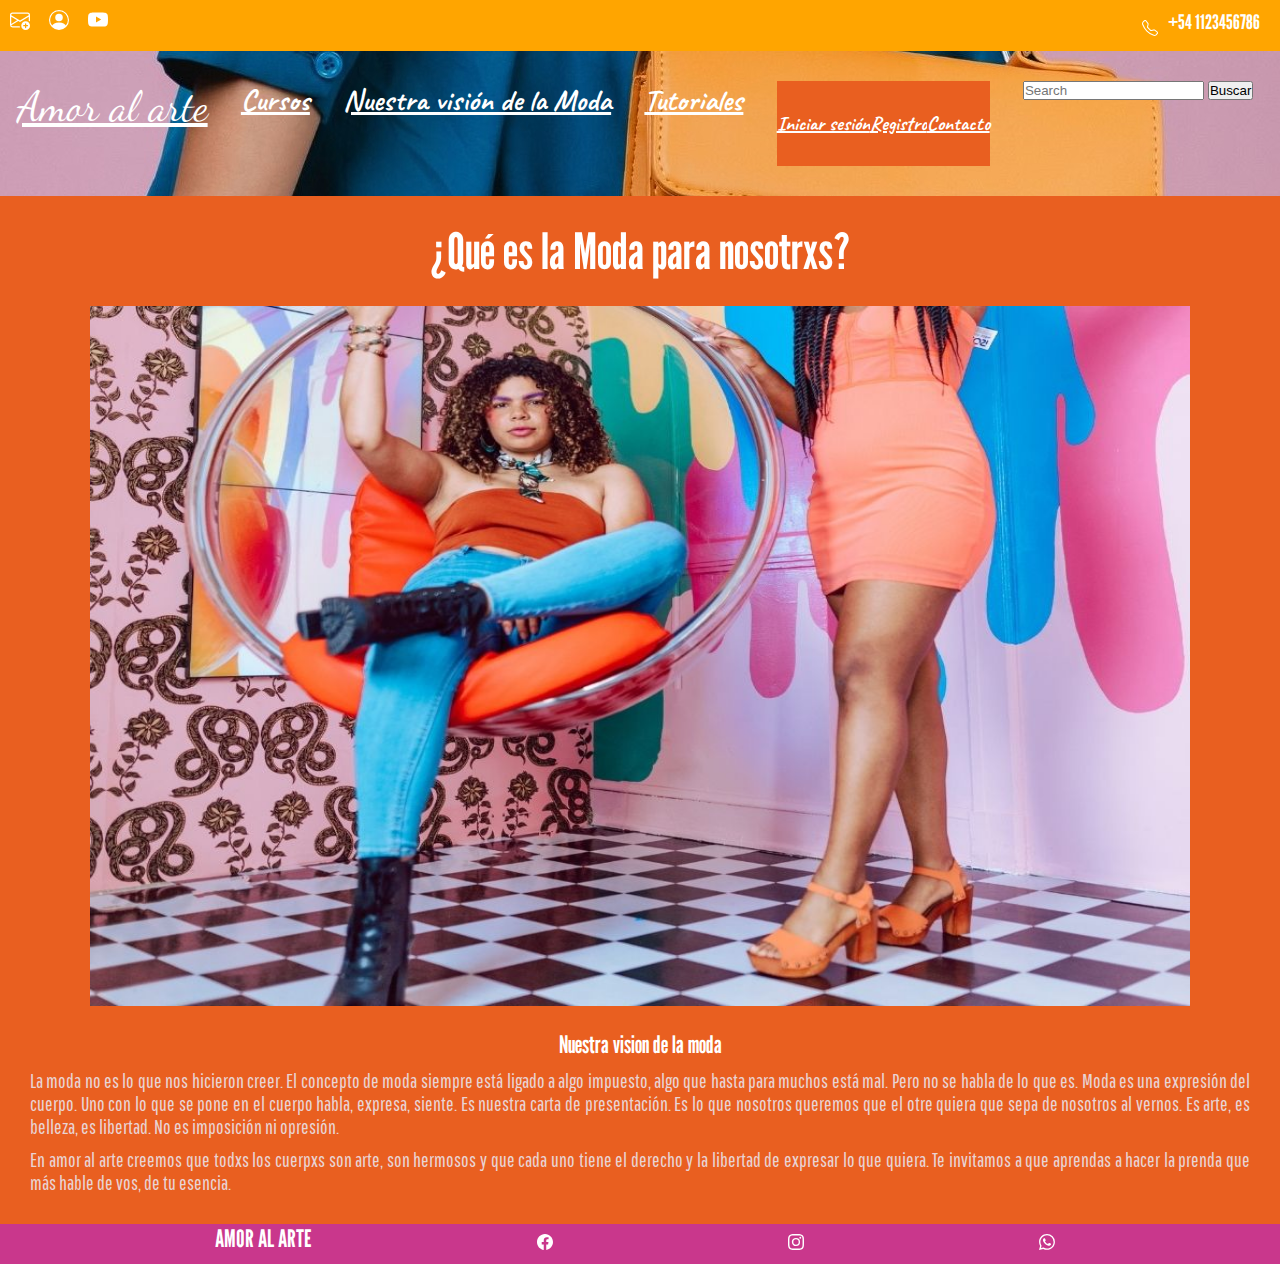
<file: proyectofinal/secciones/nuestra_vision_de_la_moda.html>
<!DOCTYPE html>
<html lang="en">
<head>
    <meta charset="UTF-8">
    <meta http-equiv="X-UA-Compatible" content="IE=edge">
    <meta name="viewport" content="width=device-width, initial-scale=1.0">
    <meta name="description" content="La vision de la moda de la escuela">
    <meta name="keywords" content="moda, vision, ideologia">
    <script src="https://cdn.jsdelivr.net/npm/bootstrap@5.2.0-beta1/dist/js/bootstrap.bundle.min.js" integrity="sha384-pprn3073KE6tl6bjs2QrFaJGz5/SUsLqktiwsUTF55Jfv3qYSDhgCecCxMW52nD2" crossorigin="anonymous"></script>
    <link rel="stylesheet"href="https://cdnjs.cloudflare.com/ajax/libs/animate.css/4.1.1/animate.min.css"/>
    <link href="https://cdn.jsdelivr.net/npm/bootstrap@5.1.3/dist/css/bootstrap.min.css" rel="stylesheet" integrity="sha384-1BmE4kWBq78iYhFldvKuhfTAU6auU8tT94WrHftjDbrCEXSU1oBoqyl2QvZ6jIW3" crossorigin="anonymous">
    <link rel="stylesheet" href="../estilos/style.css">
    <link href="https://fonts.googleapis.com/css2?family=Material+Symbols+Outlined" rel="stylesheet" />
    <link rel="stylesheet" href="https://cdn.jsdelivr.net/npm/bootstrap-icons@1.8.3/font/bootstrap-icons.css">
    <title>Nuestra vision</title>
</head>

<header>
  <div>
    <ul >
      <a href="../subsecciones/contacto.html">  <svg xmlns="http://www.w3.org/2000/svg"   color="#fff" width="20" height="20"  fill="currentColor" class="bi bi-envelope-plus" viewBox="0 0 16 16">
        <path d="M2 2a2 2 0 0 0-2 2v8.01A2 2 0 0 0 2 14h5.5a.5.5 0 0 0 0-1H2a1 1 0 0 1-.966-.741l5.64-3.471L8 9.583l7-4.2V8.5a.5.5 0 0 0 1 0V4a2 2 0 0 0-2-2H2Zm3.708 6.208L1 11.105V5.383l4.708 2.825ZM1 4.217V4a1 1 0 0 1 1-1h12a1 1 0 0 1 1 1v.217l-7 4.2-7-4.2Z"/>
        <path d="M16 12.5a3.5 3.5 0 1 1-7 0 3.5 3.5 0 0 1 7 0Zm-3.5-2a.5.5 0 0 0-.5.5v1h-1a.5.5 0 0 0 0 1h1v1a.5.5 0 0 0 1 0v-1h1a.5.5 0 0 0 0-1h-1v-1a.5.5 0 0 0-.5-.5Z"/>
      </svg></a>
    
      <a href="../secciones/Iniciar_sesion.html">  <svg xmlns="http://www.w3.org/2000/svg" color="#fff"  width="20" height="20" fill="currentColor" class="bi bi-person-circle" viewBox="0 0 16 16">
        <path d="M11 6a3 3 0 1 1-6 0 3 3 0 0 1 6 0z"/>
        <path fill-rule="evenodd" d="M0 8a8 8 0 1 1 16 0A8 8 0 0 1 0 8zm8-7a7 7 0 0 0-5.468 11.37C3.242 11.226 4.805 10 8 10s4.757 1.225 5.468 2.37A7 7 0 0 0 8 1z"/>
      </svg></a>
    
      <a href="/https://www.youtube.com/channel/UCdqjd8ipdHZibxIGzNImk3w">
        <svg xmlns="http://www.w3.org/2000/svg" color="#fff" width="20" height="20" fill="currentColor" class="bi bi-youtube" viewBox="0 0 16 16">
          <path d="M8.051 1.999h.089c.822.003 4.987.033 6.11.335a2.01 2.01 0 0 1 1.415 1.42c.101.38.172.883.22 1.402l.01.104.022.26.008.104c.065.914.073 1.77.074 1.957v.075c-.001.194-.01 1.108-.082 2.06l-.008.105-.009.104c-.05.572-.124 1.14-.235 1.558a2.007 2.007 0 0 1-1.415 1.42c-1.16.312-5.569.334-6.18.335h-.142c-.309 0-1.587-.006-2.927-.052l-.17-.006-.087-.004-.171-.007-.171-.007c-1.11-.049-2.167-.128-2.654-.26a2.007 2.007 0 0 1-1.415-1.419c-.111-.417-.185-.986-.235-1.558L.09 9.82l-.008-.104A31.4 31.4 0 0 1 0 7.68v-.123c.002-.215.01-.958.064-1.778l.007-.103.003-.052.008-.104.022-.26.01-.104c.048-.519.119-1.023.22-1.402a2.007 2.007 0 0 1 1.415-1.42c.487-.13 1.544-.21 2.654-.26l.17-.007.172-.006.086-.003.171-.007A99.788 99.788 0 0 1 7.858 2h.193zM6.4 5.209v4.818l4.157-2.408L6.4 5.209z"/>
        </svg>
      </a>  
  </ul>
  </div>
  <div class="navdos">
    <svg xmlns="http://www.w3.org/2000/svg"  color="#fff"   width="16" height="16" fill="currentColor" class="bi bi-telephone" viewBox="0 0 16 16">
      <path d="M3.654 1.328a.678.678 0 0 0-1.015-.063L1.605 2.3c-.483.484-.661 1.169-.45 1.77a17.568 17.568 0 0 0 4.168 6.608 17.569 17.569 0 0 0 6.608 4.168c.601.211 1.286.033 1.77-.45l1.034-1.034a.678.678 0 0 0-.063-1.015l-2.307-1.794a.678.678 0 0 0-.58-.122l-2.19.547a1.745 1.745 0 0 1-1.657-.459L5.482 8.062a1.745 1.745 0 0 1-.46-1.657l.548-2.19a.678.678 0 0 0-.122-.58L3.654 1.328zM1.884.511a1.745 1.745 0 0 1 2.612.163L6.29 2.98c.329.423.445.974.315 1.494l-.547 2.19a.678.678 0 0 0 .178.643l2.457 2.457a.678.678 0 0 0 .644.178l2.189-.547a1.745 1.745 0 0 1 1.494.315l2.306 1.794c.829.645.905 1.87.163 2.611l-1.034 1.034c-.74.74-1.846 1.065-2.877.702a18.634 18.634 0 0 1-7.01-4.42 18.634 18.634 0 0 1-4.42-7.009c-.362-1.03-.037-2.137.703-2.877L1.885.511z"/>
    </svg> <h2 class="telinicio">+54 1123456786</h2>
  </div>
</header>
<nav>  
  <ul>
    <div>
      <li><a class="navbar-brand" href="../index.html">Amor al arte </a></li>
    </div>
    <div>
    <li><a class="nav-link" href="./cursos.html">Cursos</a></li>
    </div>
   <div>
    <li><a class="nav-link" href="./nuestra_vision_de_la_moda.html">Nuestra visión de la Moda</a></li>
   </div>
    <div>
    <li><a class="nav-link" href="./tutoriales.html">Tutoriales</a></li>
    </div>
    <div>
      <li class="nav-item dropdown">
        <a class="nav-link dropdown-toggle" href="#" id="navbarDropdownMenuLink" role="button" data-bs-toggle="dropdown" aria-expanded="false">
          </a>
          <ul class="dropdown-menu" aria-labelledby="navbarDropdownMenuLink">
            <li><a class="dropdown-item" href="./Iniciar_sesion.html">Iniciar sesión</a></li>
            <li><a class="dropdown-item" href="../subsecciones/registrarse.html">Registro</a></li>
            <li><a class="dropdown-item" href="../subsecciones/contacto.html">Contacto</a></li>
          </ul>
      </li>
    </div>
    <div>
      <form class="d-flex" role="search">
        <input class="form-control me-2" type="search" placeholder="Search" aria-label="Search">
        <button class="btn btn-danger" type="submit">Buscar</button>
      </form>
    </div>
</ul>
</nav>
<body>
<section class="Random">
      <div>
        <h1 class="titulo">¿Qué es la Moda para nosotrxs?</h1>
      </div>
    <div>
      <img class="imgrandom" src="../img/vision.jpg" alt="nuestra vision">
    
    </div>
   <div>
    <h2>Nuestra vision de la moda</h2>

    <p>La moda no es lo que nos hicieron creer.
      El concepto de moda siempre está ligado a algo impuesto, algo que hasta para muchos está mal. Pero no se habla de lo que es. 
      Moda es una expresión del cuerpo. Uno con lo que se pone en el cuerpo habla, expresa, siente. Es nuestra carta de presentación. Es lo que nosotros queremos que el otre quiera que sepa de nosotros al vernos.
      Es arte, es belleza, es libertad. No es imposición ni opresión.
      </p>
      <p>
      En amor al arte creemos que todxs los cuerpxs son arte, son hermosos y que cada uno tiene el derecho y la libertad de expresar lo que quiera.
      Te invitamos a que aprendas a hacer la prenda que más hable de vos, de tu esencia.</p>
     
   </div>
   
  </section>

  <footer> 
    <div>
      <h2 class="footer">AMOR AL ARTE</h2>
    </div>
    <div>
      <a href="https://www.facebook.com/amoralarte04"> <svg  color="#fff"  xmlns="http://www.w3.org/2000/svg" width="16" height="16" fill="currentColor" class="bi bi-facebook" viewBox="0 0 16 16">
        <path d="M16 8.049c0-4.446-3.582-8.05-8-8.05C3.58 0-.002 3.603-.002 8.05c0 4.017 2.926 7.347 6.75 7.951v-5.625h-2.03V8.05H6.75V6.275c0-2.017 1.195-3.131 3.022-3.131.876 0 1.791.157 1.791.157v1.98h-1.009c-.993 0-1.303.621-1.303 1.258v1.51h2.218l-.354 2.326H9.25V16c3.824-.604 6.75-3.934 6.75-7.951z"/>
     Facebook </svg></a>
    </div>
    <div>
      <a href="https://www.instagram.com/amoralartecursos/">  <svg  color="#fff"  xmlns="http://www.w3.org/2000/svg" width="16" height="16" fill="currentColor" class="bi bi-instagram" viewBox="0 0 16 16">
        <path d="M8 0C5.829 0 5.556.01 4.703.048 3.85.088 3.269.222 2.76.42a3.917 3.917 0 0 0-1.417.923A3.927 3.927 0 0 0 .42 2.76C.222 3.268.087 3.85.048 4.7.01 5.555 0 5.827 0 8.001c0 2.172.01 2.444.048 3.297.04.852.174 1.433.372 1.942.205.526.478.972.923 1.417.444.445.89.719 1.416.923.51.198 1.09.333 1.942.372C5.555 15.99 5.827 16 8 16s2.444-.01 3.298-.048c.851-.04 1.434-.174 1.943-.372a3.916 3.916 0 0 0 1.416-.923c.445-.445.718-.891.923-1.417.197-.509.332-1.09.372-1.942C15.99 10.445 16 10.173 16 8s-.01-2.445-.048-3.299c-.04-.851-.175-1.433-.372-1.941a3.926 3.926 0 0 0-.923-1.417A3.911 3.911 0 0 0 13.24.42c-.51-.198-1.092-.333-1.943-.372C10.443.01 10.172 0 7.998 0h.003zm-.717 1.442h.718c2.136 0 2.389.007 3.232.046.78.035 1.204.166 1.486.275.373.145.64.319.92.599.28.28.453.546.598.92.11.281.24.705.275 1.485.039.843.047 1.096.047 3.231s-.008 2.389-.047 3.232c-.035.78-.166 1.203-.275 1.485a2.47 2.47 0 0 1-.599.919c-.28.28-.546.453-.92.598-.28.11-.704.24-1.485.276-.843.038-1.096.047-3.232.047s-2.39-.009-3.233-.047c-.78-.036-1.203-.166-1.485-.276a2.478 2.478 0 0 1-.92-.598 2.48 2.48 0 0 1-.6-.92c-.109-.281-.24-.705-.275-1.485-.038-.843-.046-1.096-.046-3.233 0-2.136.008-2.388.046-3.231.036-.78.166-1.204.276-1.486.145-.373.319-.64.599-.92.28-.28.546-.453.92-.598.282-.11.705-.24 1.485-.276.738-.034 1.024-.044 2.515-.045v.002zm4.988 1.328a.96.96 0 1 0 0 1.92.96.96 0 0 0 0-1.92zm-4.27 1.122a4.109 4.109 0 1 0 0 8.217 4.109 4.109 0 0 0 0-8.217zm0 1.441a2.667 2.667 0 1 1 0 5.334 2.667 2.667 0 0 1 0-5.334z"/>
      </svg> </a>
    </div>
    <div>
      <a href="https://wa.me/541126876481"> <svg  color="#fff" xmlns="http://www.w3.org/2000/svg" width="16" height="16" fill="currentColor" class="bi bi-whatsapp" viewBox="0 0 16 16">
        <path d="M13.601 2.326A7.854 7.854 0 0 0 7.994 0C3.627 0 .068 3.558.064 7.926c0 1.399.366 2.76 1.057 3.965L0 16l4.204-1.102a7.933 7.933 0 0 0 3.79.965h.004c4.368 0 7.926-3.558 7.93-7.93A7.898 7.898 0 0 0 13.6 2.326zM7.994 14.521a6.573 6.573 0 0 1-3.356-.92l-.24-.144-2.494.654.666-2.433-.156-.251a6.56 6.56 0 0 1-1.007-3.505c0-3.626 2.957-6.584 6.591-6.584a6.56 6.56 0 0 1 4.66 1.931 6.557 6.557 0 0 1 1.928 4.66c-.004 3.639-2.961 6.592-6.592 6.592zm3.615-4.934c-.197-.099-1.17-.578-1.353-.646-.182-.065-.315-.099-.445.099-.133.197-.513.646-.627.775-.114.133-.232.148-.43.05-.197-.1-.836-.308-1.592-.985-.59-.525-.985-1.175-1.103-1.372-.114-.198-.011-.304.088-.403.087-.088.197-.232.296-.346.1-.114.133-.198.198-.33.065-.134.034-.248-.015-.347-.05-.099-.445-1.076-.612-1.47-.16-.389-.323-.335-.445-.34-.114-.007-.247-.007-.38-.007a.729.729 0 0 0-.529.247c-.182.198-.691.677-.691 1.654 0 .977.71 1.916.81 2.049.098.133 1.394 2.132 3.383 2.992.47.205.84.326 1.129.418.475.152.904.129 1.246.08.38-.058 1.171-.48 1.338-.943.164-.464.164-.86.114-.943-.049-.084-.182-.133-.38-.232z"/>
     Whatsapp </svg></a> 
     <div>
  </footer>
</body>
</html>
</file>
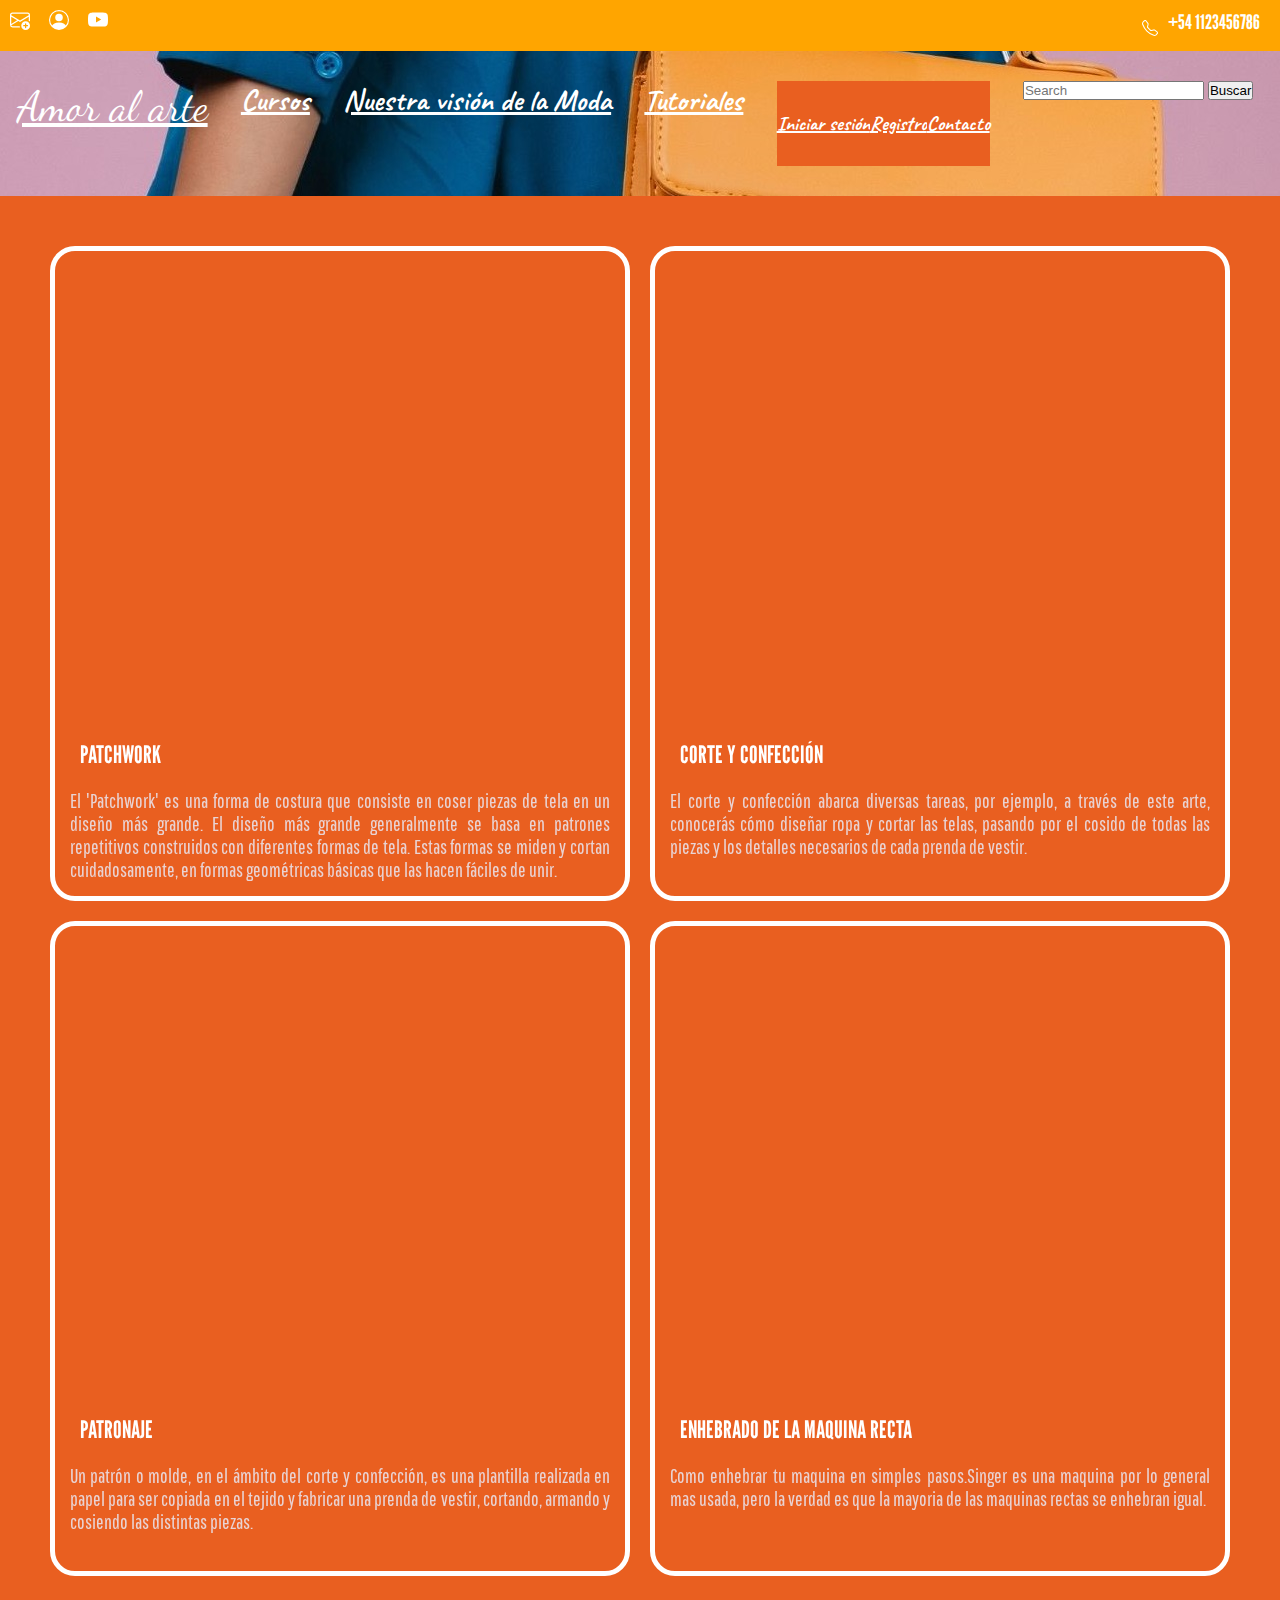
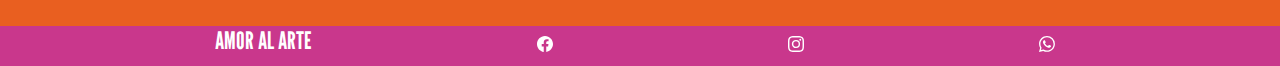
<file: proyectofinal/secciones/tutoriales.html>
<!DOCTYPE html>
<html lang="en">
<head>
    <meta charset="UTF-8">
    <meta http-equiv="X-UA-Compatible" content="IE=edge">
    <meta name="viewport" content="width=device-width, initial-scale=1.0">
    <meta name="description" content="Tutoriales de moda">
    <meta name="keywords" content="tutoriales, enhebrado de la maquina,patchwork">
    <script src="https://cdn.jsdelivr.net/npm/bootstrap@5.2.0-beta1/dist/js/bootstrap.bundle.min.js" integrity="sha384-pprn3073KE6tl6bjs2QrFaJGz5/SUsLqktiwsUTF55Jfv3qYSDhgCecCxMW52nD2" crossorigin="anonymous"></script>
    <link rel="stylesheet"href="https://cdnjs.cloudflare.com/ajax/libs/animate.css/4.1.1/animate.min.css"/>
    <link href="https://cdn.jsdelivr.net/npm/bootstrap@5.1.3/dist/css/bootstrap.min.css" rel="stylesheet" integrity="sha384-1BmE4kWBq78iYhFldvKuhfTAU6auU8tT94WrHftjDbrCEXSU1oBoqyl2QvZ6jIW3" crossorigin="anonymous">
    <link rel="stylesheet" href="../estilos/style.css">
    <link href="https://fonts.googleapis.com/css2?family=Material+Symbols+Outlined" rel="stylesheet" />
    <link rel="stylesheet" href="https://cdn.jsdelivr.net/npm/bootstrap-icons@1.8.3/font/bootstrap-icons.css">
    <title>Tutoriales</title>
</head>

<header>
  <div>
    <ul >
      
      <a href="../subsecciones/contacto.html">  <svg xmlns="http://www.w3.org/2000/svg"   color="#fff" width="20" height="20"  fill="currentColor" class="bi bi-envelope-plus" viewBox="0 0 16 16">
        <path d="M2 2a2 2 0 0 0-2 2v8.01A2 2 0 0 0 2 14h5.5a.5.5 0 0 0 0-1H2a1 1 0 0 1-.966-.741l5.64-3.471L8 9.583l7-4.2V8.5a.5.5 0 0 0 1 0V4a2 2 0 0 0-2-2H2Zm3.708 6.208L1 11.105V5.383l4.708 2.825ZM1 4.217V4a1 1 0 0 1 1-1h12a1 1 0 0 1 1 1v.217l-7 4.2-7-4.2Z"/>
        <path d="M16 12.5a3.5 3.5 0 1 1-7 0 3.5 3.5 0 0 1 7 0Zm-3.5-2a.5.5 0 0 0-.5.5v1h-1a.5.5 0 0 0 0 1h1v1a.5.5 0 0 0 1 0v-1h1a.5.5 0 0 0 0-1h-1v-1a.5.5 0 0 0-.5-.5Z"/>
      </svg></a>
    
      <a href="../secciones/Iniciar_sesion.html">  <svg xmlns="http://www.w3.org/2000/svg" color="#fff"  width="20" height="20" fill="currentColor" class="bi bi-person-circle" viewBox="0 0 16 16">
        <path d="M11 6a3 3 0 1 1-6 0 3 3 0 0 1 6 0z"/>
        <path fill-rule="evenodd" d="M0 8a8 8 0 1 1 16 0A8 8 0 0 1 0 8zm8-7a7 7 0 0 0-5.468 11.37C3.242 11.226 4.805 10 8 10s4.757 1.225 5.468 2.37A7 7 0 0 0 8 1z"/>
      </svg></a>
    
      <a href="/https://www.youtube.com/channel/UCdqjd8ipdHZibxIGzNImk3w">
        <svg xmlns="http://www.w3.org/2000/svg" color="#fff" width="20" height="20" fill="currentColor" class="bi bi-youtube" viewBox="0 0 16 16">
          <path d="M8.051 1.999h.089c.822.003 4.987.033 6.11.335a2.01 2.01 0 0 1 1.415 1.42c.101.38.172.883.22 1.402l.01.104.022.26.008.104c.065.914.073 1.77.074 1.957v.075c-.001.194-.01 1.108-.082 2.06l-.008.105-.009.104c-.05.572-.124 1.14-.235 1.558a2.007 2.007 0 0 1-1.415 1.42c-1.16.312-5.569.334-6.18.335h-.142c-.309 0-1.587-.006-2.927-.052l-.17-.006-.087-.004-.171-.007-.171-.007c-1.11-.049-2.167-.128-2.654-.26a2.007 2.007 0 0 1-1.415-1.419c-.111-.417-.185-.986-.235-1.558L.09 9.82l-.008-.104A31.4 31.4 0 0 1 0 7.68v-.123c.002-.215.01-.958.064-1.778l.007-.103.003-.052.008-.104.022-.26.01-.104c.048-.519.119-1.023.22-1.402a2.007 2.007 0 0 1 1.415-1.42c.487-.13 1.544-.21 2.654-.26l.17-.007.172-.006.086-.003.171-.007A99.788 99.788 0 0 1 7.858 2h.193zM6.4 5.209v4.818l4.157-2.408L6.4 5.209z"/>
        </svg>
      </a> 
  </ul>
  </div>
  <div class="navdos">
    <svg xmlns="http://www.w3.org/2000/svg"  color="#fff"   width="16" height="16" fill="currentColor" class="bi bi-telephone" viewBox="0 0 16 16">
      <path d="M3.654 1.328a.678.678 0 0 0-1.015-.063L1.605 2.3c-.483.484-.661 1.169-.45 1.77a17.568 17.568 0 0 0 4.168 6.608 17.569 17.569 0 0 0 6.608 4.168c.601.211 1.286.033 1.77-.45l1.034-1.034a.678.678 0 0 0-.063-1.015l-2.307-1.794a.678.678 0 0 0-.58-.122l-2.19.547a1.745 1.745 0 0 1-1.657-.459L5.482 8.062a1.745 1.745 0 0 1-.46-1.657l.548-2.19a.678.678 0 0 0-.122-.58L3.654 1.328zM1.884.511a1.745 1.745 0 0 1 2.612.163L6.29 2.98c.329.423.445.974.315 1.494l-.547 2.19a.678.678 0 0 0 .178.643l2.457 2.457a.678.678 0 0 0 .644.178l2.189-.547a1.745 1.745 0 0 1 1.494.315l2.306 1.794c.829.645.905 1.87.163 2.611l-1.034 1.034c-.74.74-1.846 1.065-2.877.702a18.634 18.634 0 0 1-7.01-4.42 18.634 18.634 0 0 1-4.42-7.009c-.362-1.03-.037-2.137.703-2.877L1.885.511z"/>
    </svg> <h2 class="telinicio">+54 1123456786</h2>
  </div>
</header>
<nav>  
  <ul>
    <div>
      <li><a class="navbar-brand" href="../index.html">Amor al arte </a></li>
    </div>
    <div>
    <li><a class="nav-link" href="./cursos.html">Cursos</a></li>
    </div>
   <div>
    <li><a class="nav-link" href="./nuestra_vision_de_la_moda.html">Nuestra visión de la Moda</a></li>
   </div>
    <div>
    <li><a class="nav-link" href="./tutoriales.html">Tutoriales</a></li>
    </div>
    <div>
      <li class="nav-item dropdown">
        <a class="nav-link dropdown-toggle" href="#" id="navbarDropdownMenuLink" role="button" data-bs-toggle="dropdown" aria-expanded="false">
        </a>
          <ul class="dropdown-menu" aria-labelledby="navbarDropdownMenuLink">
            <li><a class="dropdown-item" href="./Iniciar_sesion.html">Iniciar sesión</a></li>
            <li><a class="dropdown-item" href="../subsecciones/registrarse.html">Registro</a></li>
            <li><a class="dropdown-item" href="../subsecciones/contacto.html">Contacto</a></li>
          </ul>
      </li>
    </div>
    <div>
      <form class="d-flex" role="search">
        <input class="form-control me-2" type="search" placeholder="Search" aria-label="Search">
        <button class="btn btn-danger" type="submit">Buscar</button>
      </form>
    </div>
</ul>
</nav>
<body>

  <section class="tutoriales">
    <div class="boxtutoriales">
      <iframe width="400" height="400" src="https://www.youtube.com/embed/vgkOY3Ncm6M" title="YouTube video player" frameborder="0" allow="accelerometer; autoplay; clipboard-write; encrypted-media; gyroscope; picture-in-picture" allowfullscreen></iframe>
      <h2 class="tutoriales-titulo">PATCHWORK</h2> 
    <p class="tutoriales-text"> 
      El 'Patchwork' es una forma de costura que consiste en coser piezas de tela en un diseño más grande. El diseño más grande generalmente se basa en patrones repetitivos construidos con diferentes formas de tela. Estas formas se miden y cortan cuidadosamente, en formas geométricas básicas que las hacen fáciles de unir.
  </p>
    </div>
<div  class="boxtutoriales">
  <iframe width="400" height="400" src="https://www.youtube.com/embed/EQYu-W6HVTs" title="YouTube video player" frameborder="0" allow="accelerometer; autoplay; clipboard-write; encrypted-media; gyroscope; picture-in-picture" allowfullscreen></iframe>
  <h2  class="tutoriales-titulo">CORTE Y CONFECCIÓN</h2>
 <p class="tutoriales-text"> 
  El corte y confección abarca diversas tareas, por ejemplo, a través de este arte, conocerás cómo diseñar ropa y cortar las telas, pasando por el cosido de todas las piezas y los detalles necesarios de cada prenda de vestir.
</p>
</div>
<div  class="boxtutoriales">
  <iframe width="400" height="400" src="https://www.youtube.com/embed/ZcuDiqrkEWU" title="YouTube video player" frameborder="0" allow="accelerometer; autoplay; clipboard-write; encrypted-media; gyroscope; picture-in-picture" allowfullscreen></iframe>
  <h2 class="tutoriales-titulo">PATRONAJE</h2>
 <p class="tutoriales-text"> 
  Un patrón o molde, en el ámbito del corte y confección, es una plantilla realizada en papel para ser copiada en el tejido y fabricar una prenda de vestir, cortando, armando y cosiendo las distintas piezas.
</p>
</div>
<div  class="boxtutoriales">
    <iframe width="400" height="400" src="https://www.youtube.com/embed/xJcMUIvcuoM" title="YouTube video player" frameborder="0" allow="accelerometer; autoplay; clipboard-write; encrypted-media; gyroscope; picture-in-picture" allowfullscreen></iframe>
    <h2 class="tutoriales-titulo">ENHEBRADO DE LA MAQUINA RECTA</h2>
    <p class="tutoriales-text"> 
     Como enhebrar tu maquina en simples pasos.Singer es una maquina por lo general mas usada, pero la verdad es que la mayoria de las maquinas rectas se enhebran igual.
  </p>
</div>
  </section>

  <footer> 
    <div>
      <h2 class="footer">AMOR AL ARTE</h2>
    </div>
    <div>
      <a href="https://www.facebook.com/amoralarte04"> <svg  color="#fff"  xmlns="http://www.w3.org/2000/svg" width="16" height="16" fill="currentColor" class="bi bi-facebook" viewBox="0 0 16 16">
        <path d="M16 8.049c0-4.446-3.582-8.05-8-8.05C3.58 0-.002 3.603-.002 8.05c0 4.017 2.926 7.347 6.75 7.951v-5.625h-2.03V8.05H6.75V6.275c0-2.017 1.195-3.131 3.022-3.131.876 0 1.791.157 1.791.157v1.98h-1.009c-.993 0-1.303.621-1.303 1.258v1.51h2.218l-.354 2.326H9.25V16c3.824-.604 6.75-3.934 6.75-7.951z"/>
     Facebook </svg></a>
    </div>
    <div>
      <a href="https://www.instagram.com/amoralartecursos/">  <svg  color="#fff"  xmlns="http://www.w3.org/2000/svg" width="16" height="16" fill="currentColor" class="bi bi-instagram" viewBox="0 0 16 16">
        <path d="M8 0C5.829 0 5.556.01 4.703.048 3.85.088 3.269.222 2.76.42a3.917 3.917 0 0 0-1.417.923A3.927 3.927 0 0 0 .42 2.76C.222 3.268.087 3.85.048 4.7.01 5.555 0 5.827 0 8.001c0 2.172.01 2.444.048 3.297.04.852.174 1.433.372 1.942.205.526.478.972.923 1.417.444.445.89.719 1.416.923.51.198 1.09.333 1.942.372C5.555 15.99 5.827 16 8 16s2.444-.01 3.298-.048c.851-.04 1.434-.174 1.943-.372a3.916 3.916 0 0 0 1.416-.923c.445-.445.718-.891.923-1.417.197-.509.332-1.09.372-1.942C15.99 10.445 16 10.173 16 8s-.01-2.445-.048-3.299c-.04-.851-.175-1.433-.372-1.941a3.926 3.926 0 0 0-.923-1.417A3.911 3.911 0 0 0 13.24.42c-.51-.198-1.092-.333-1.943-.372C10.443.01 10.172 0 7.998 0h.003zm-.717 1.442h.718c2.136 0 2.389.007 3.232.046.78.035 1.204.166 1.486.275.373.145.64.319.92.599.28.28.453.546.598.92.11.281.24.705.275 1.485.039.843.047 1.096.047 3.231s-.008 2.389-.047 3.232c-.035.78-.166 1.203-.275 1.485a2.47 2.47 0 0 1-.599.919c-.28.28-.546.453-.92.598-.28.11-.704.24-1.485.276-.843.038-1.096.047-3.232.047s-2.39-.009-3.233-.047c-.78-.036-1.203-.166-1.485-.276a2.478 2.478 0 0 1-.92-.598 2.48 2.48 0 0 1-.6-.92c-.109-.281-.24-.705-.275-1.485-.038-.843-.046-1.096-.046-3.233 0-2.136.008-2.388.046-3.231.036-.78.166-1.204.276-1.486.145-.373.319-.64.599-.92.28-.28.546-.453.92-.598.282-.11.705-.24 1.485-.276.738-.034 1.024-.044 2.515-.045v.002zm4.988 1.328a.96.96 0 1 0 0 1.92.96.96 0 0 0 0-1.92zm-4.27 1.122a4.109 4.109 0 1 0 0 8.217 4.109 4.109 0 0 0 0-8.217zm0 1.441a2.667 2.667 0 1 1 0 5.334 2.667 2.667 0 0 1 0-5.334z"/>
      </svg> </a>
    </div>
    <div>
      <a href="https://wa.me/541126876481"> <svg  color="#fff" xmlns="http://www.w3.org/2000/svg" width="16" height="16" fill="currentColor" class="bi bi-whatsapp" viewBox="0 0 16 16">
        <path d="M13.601 2.326A7.854 7.854 0 0 0 7.994 0C3.627 0 .068 3.558.064 7.926c0 1.399.366 2.76 1.057 3.965L0 16l4.204-1.102a7.933 7.933 0 0 0 3.79.965h.004c4.368 0 7.926-3.558 7.93-7.93A7.898 7.898 0 0 0 13.6 2.326zM7.994 14.521a6.573 6.573 0 0 1-3.356-.92l-.24-.144-2.494.654.666-2.433-.156-.251a6.56 6.56 0 0 1-1.007-3.505c0-3.626 2.957-6.584 6.591-6.584a6.56 6.56 0 0 1 4.66 1.931 6.557 6.557 0 0 1 1.928 4.66c-.004 3.639-2.961 6.592-6.592 6.592zm3.615-4.934c-.197-.099-1.17-.578-1.353-.646-.182-.065-.315-.099-.445.099-.133.197-.513.646-.627.775-.114.133-.232.148-.43.05-.197-.1-.836-.308-1.592-.985-.59-.525-.985-1.175-1.103-1.372-.114-.198-.011-.304.088-.403.087-.088.197-.232.296-.346.1-.114.133-.198.198-.33.065-.134.034-.248-.015-.347-.05-.099-.445-1.076-.612-1.47-.16-.389-.323-.335-.445-.34-.114-.007-.247-.007-.38-.007a.729.729 0 0 0-.529.247c-.182.198-.691.677-.691 1.654 0 .977.71 1.916.81 2.049.098.133 1.394 2.132 3.383 2.992.47.205.84.326 1.129.418.475.152.904.129 1.246.08.38-.058 1.171-.48 1.338-.943.164-.464.164-.86.114-.943-.049-.084-.182-.133-.38-.232z"/>
     Whatsapp </svg></a> 
     <div>
  </footer>
</body>
</html>
</file>
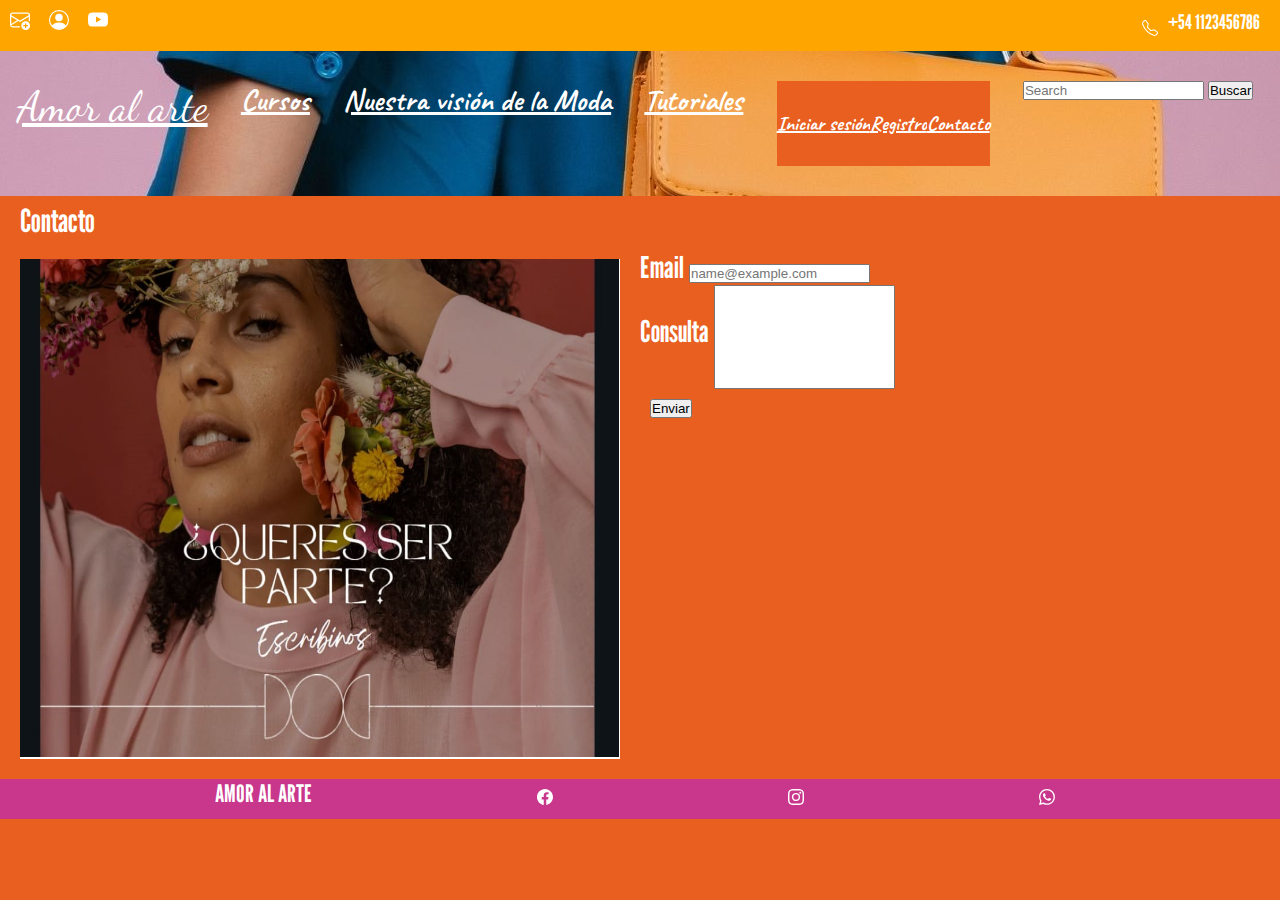
<file: proyectofinal/subsecciones/contacto.html>
<!DOCTYPE html>
<html lang="en">
<head>
  <meta charset="UTF-8">
  <meta http-equiv="X-UA-Compatible" content="IE=edge">
  <meta name="viewport" content="width=device-width, initial-scale=1.0">
  <meta name="description" content="contacto con la escuela">
  <meta name="keywords" content="contacto">
  <script src="https://cdn.jsdelivr.net/npm/bootstrap@5.2.0-beta1/dist/js/bootstrap.bundle.min.js" integrity="sha384-pprn3073KE6tl6bjs2QrFaJGz5/SUsLqktiwsUTF55Jfv3qYSDhgCecCxMW52nD2" crossorigin="anonymous"></script>
  <link rel="stylesheet"href="https://cdnjs.cloudflare.com/ajax/libs/animate.css/4.1.1/animate.min.css"/>
  <link href="https://cdn.jsdelivr.net/npm/bootstrap@5.1.3/dist/css/bootstrap.min.css" rel="stylesheet" integrity="sha384-1BmE4kWBq78iYhFldvKuhfTAU6auU8tT94WrHftjDbrCEXSU1oBoqyl2QvZ6jIW3" crossorigin="anonymous">
  <link rel="stylesheet" href="../estilos/style.css">
  <link href="https://fonts.googleapis.com/css2?family=Material+Symbols+Outlined" rel="stylesheet" />
  <link rel="stylesheet" href="https://cdn.jsdelivr.net/npm/bootstrap-icons@1.8.3/font/bootstrap-icons.css">

  <title>Contacto</title>
</head>


<header>
  <div>
    <ul >
      
      <a href="#">  <svg xmlns="http://www.w3.org/2000/svg"   color="#fff" width="20" height="20"  fill="currentColor" class="bi bi-envelope-plus" viewBox="0 0 16 16">
        <path d="M2 2a2 2 0 0 0-2 2v8.01A2 2 0 0 0 2 14h5.5a.5.5 0 0 0 0-1H2a1 1 0 0 1-.966-.741l5.64-3.471L8 9.583l7-4.2V8.5a.5.5 0 0 0 1 0V4a2 2 0 0 0-2-2H2Zm3.708 6.208L1 11.105V5.383l4.708 2.825ZM1 4.217V4a1 1 0 0 1 1-1h12a1 1 0 0 1 1 1v.217l-7 4.2-7-4.2Z"/>
        <path d="M16 12.5a3.5 3.5 0 1 1-7 0 3.5 3.5 0 0 1 7 0Zm-3.5-2a.5.5 0 0 0-.5.5v1h-1a.5.5 0 0 0 0 1h1v1a.5.5 0 0 0 1 0v-1h1a.5.5 0 0 0 0-1h-1v-1a.5.5 0 0 0-.5-.5Z"/>
      </svg></a>
    
      <a href="../secciones/Iniciar_sesion.html">  <svg xmlns="http://www.w3.org/2000/svg" color="#fff"  width="20" height="20" fill="currentColor" class="bi bi-person-circle" viewBox="0 0 16 16">
        <path d="M11 6a3 3 0 1 1-6 0 3 3 0 0 1 6 0z"/>
        <path fill-rule="evenodd" d="M0 8a8 8 0 1 1 16 0A8 8 0 0 1 0 8zm8-7a7 7 0 0 0-5.468 11.37C3.242 11.226 4.805 10 8 10s4.757 1.225 5.468 2.37A7 7 0 0 0 8 1z"/>
      </svg></a>
    
      <a href="https://www.youtube.com/channel/UCdqjd8ipdHZibxIGzNImk3w">
        <svg xmlns="http://www.w3.org/2000/svg" color="#fff" width="20" height="20" fill="currentColor" class="bi bi-youtube" viewBox="0 0 16 16">
          <path d="M8.051 1.999h.089c.822.003 4.987.033 6.11.335a2.01 2.01 0 0 1 1.415 1.42c.101.38.172.883.22 1.402l.01.104.022.26.008.104c.065.914.073 1.77.074 1.957v.075c-.001.194-.01 1.108-.082 2.06l-.008.105-.009.104c-.05.572-.124 1.14-.235 1.558a2.007 2.007 0 0 1-1.415 1.42c-1.16.312-5.569.334-6.18.335h-.142c-.309 0-1.587-.006-2.927-.052l-.17-.006-.087-.004-.171-.007-.171-.007c-1.11-.049-2.167-.128-2.654-.26a2.007 2.007 0 0 1-1.415-1.419c-.111-.417-.185-.986-.235-1.558L.09 9.82l-.008-.104A31.4 31.4 0 0 1 0 7.68v-.123c.002-.215.01-.958.064-1.778l.007-.103.003-.052.008-.104.022-.26.01-.104c.048-.519.119-1.023.22-1.402a2.007 2.007 0 0 1 1.415-1.42c.487-.13 1.544-.21 2.654-.26l.17-.007.172-.006.086-.003.171-.007A99.788 99.788 0 0 1 7.858 2h.193zM6.4 5.209v4.818l4.157-2.408L6.4 5.209z"/>
        </svg>
      </a>
    
  </ul>
  </div>
  <div class="navdos">
    <svg xmlns="http://www.w3.org/2000/svg"  color="#fff"   width="16" height="16" fill="currentColor" class="bi bi-telephone" viewBox="0 0 16 16">
      <path d="M3.654 1.328a.678.678 0 0 0-1.015-.063L1.605 2.3c-.483.484-.661 1.169-.45 1.77a17.568 17.568 0 0 0 4.168 6.608 17.569 17.569 0 0 0 6.608 4.168c.601.211 1.286.033 1.77-.45l1.034-1.034a.678.678 0 0 0-.063-1.015l-2.307-1.794a.678.678 0 0 0-.58-.122l-2.19.547a1.745 1.745 0 0 1-1.657-.459L5.482 8.062a1.745 1.745 0 0 1-.46-1.657l.548-2.19a.678.678 0 0 0-.122-.58L3.654 1.328zM1.884.511a1.745 1.745 0 0 1 2.612.163L6.29 2.98c.329.423.445.974.315 1.494l-.547 2.19a.678.678 0 0 0 .178.643l2.457 2.457a.678.678 0 0 0 .644.178l2.189-.547a1.745 1.745 0 0 1 1.494.315l2.306 1.794c.829.645.905 1.87.163 2.611l-1.034 1.034c-.74.74-1.846 1.065-2.877.702a18.634 18.634 0 0 1-7.01-4.42 18.634 18.634 0 0 1-4.42-7.009c-.362-1.03-.037-2.137.703-2.877L1.885.511z"/>
    </svg> <h2 class="telinicio">+54 1123456786</h2>
  </div>
</header>

<nav>  
  <ul>
    <div>
      <li><a class="navbar-brand" href="../index.html">Amor al arte </a></li>
    </div>
    <div>
    <li><a class="nav-link" href="../secciones/cursos.html">Cursos</a></li>
    </div>
   <div>
    <li><a class="nav-link" href="../secciones/nuestra_vision_de_la_moda.html">Nuestra visión de la Moda</a></li>
   </div>
    <div>
    <li><a class="nav-link" href="../secciones/tutoriales.html">Tutoriales</a></li>
    </div>
    <div>
      <li class="nav-item dropdown">
        <a class="nav-link dropdown-toggle" href="#" id="navbarDropdownMenuLink" role="button" data-bs-toggle="dropdown" aria-expanded="false">
        </a>
          <ul class="dropdown-menu" aria-labelledby="navbarDropdownMenuLink">
            <li><a class="dropdown-item" href="../secciones/Iniciar_sesion.html">Iniciar sesión</a></li>
            <li><a class="dropdown-item" href="./registrarse.html">Registro</a></li>
            <li><a class="dropdown-item" href="./contacto.html">Contacto</a></li>
          </ul>
      </li>
    </div>
    <div>
      <form class="d-flex" role="search">
        <input class="form-control me-2" type="search" placeholder="Search" aria-label="Search">
        <button class="btn btn-danger" type="submit">Buscar</button>
      </form>
    </div>
</ul>
</nav>
  
<body>
  <h1>Contacto</h1>

  <section class="contac"> 
    </div>
      <img class="contacto" src="../img/contactook.png" alt="contacto">
    <div>
     <div>
      <div class="mb-3">
        <label for="exampleFormControlInput1" class="form-label">Email</label>
        <input type="email" class="form-control" id="exampleFormControlInput1" placeholder="name@example.com">
      </div>
      <div class="mb-3">
        <label for="exampleFormControlInput1" class="form-label">Consulta</label>
        <input type="email" class="form-control" id="exampleFormControlInput1" style="height: 100px;">
      </div>
      <div class="d-grid" style="margin: 10px 10px 10px 10px;" >
        <button class="btn btn-primary" type="button">Enviar</button>
       </div>
    </div>
     </div>
      

  </section>
 
<footer> 
  <div>
    <h2 class="footer">AMOR AL ARTE</h2>
  </div>
  <div>
    <a href="https://www.facebook.com/amoralarte04"> <svg  color="#fff"  xmlns="http://www.w3.org/2000/svg" width="16" height="16" fill="currentColor" class="bi bi-facebook" viewBox="0 0 16 16">
      <path d="M16 8.049c0-4.446-3.582-8.05-8-8.05C3.58 0-.002 3.603-.002 8.05c0 4.017 2.926 7.347 6.75 7.951v-5.625h-2.03V8.05H6.75V6.275c0-2.017 1.195-3.131 3.022-3.131.876 0 1.791.157 1.791.157v1.98h-1.009c-.993 0-1.303.621-1.303 1.258v1.51h2.218l-.354 2.326H9.25V16c3.824-.604 6.75-3.934 6.75-7.951z"/>
   Facebook </svg></a>
  </div>
  <div>
    <a href="https://www.instagram.com/amoralartecursos/">  <svg  color="#fff"  xmlns="http://www.w3.org/2000/svg" width="16" height="16" fill="currentColor" class="bi bi-instagram" viewBox="0 0 16 16">
      <path d="M8 0C5.829 0 5.556.01 4.703.048 3.85.088 3.269.222 2.76.42a3.917 3.917 0 0 0-1.417.923A3.927 3.927 0 0 0 .42 2.76C.222 3.268.087 3.85.048 4.7.01 5.555 0 5.827 0 8.001c0 2.172.01 2.444.048 3.297.04.852.174 1.433.372 1.942.205.526.478.972.923 1.417.444.445.89.719 1.416.923.51.198 1.09.333 1.942.372C5.555 15.99 5.827 16 8 16s2.444-.01 3.298-.048c.851-.04 1.434-.174 1.943-.372a3.916 3.916 0 0 0 1.416-.923c.445-.445.718-.891.923-1.417.197-.509.332-1.09.372-1.942C15.99 10.445 16 10.173 16 8s-.01-2.445-.048-3.299c-.04-.851-.175-1.433-.372-1.941a3.926 3.926 0 0 0-.923-1.417A3.911 3.911 0 0 0 13.24.42c-.51-.198-1.092-.333-1.943-.372C10.443.01 10.172 0 7.998 0h.003zm-.717 1.442h.718c2.136 0 2.389.007 3.232.046.78.035 1.204.166 1.486.275.373.145.64.319.92.599.28.28.453.546.598.92.11.281.24.705.275 1.485.039.843.047 1.096.047 3.231s-.008 2.389-.047 3.232c-.035.78-.166 1.203-.275 1.485a2.47 2.47 0 0 1-.599.919c-.28.28-.546.453-.92.598-.28.11-.704.24-1.485.276-.843.038-1.096.047-3.232.047s-2.39-.009-3.233-.047c-.78-.036-1.203-.166-1.485-.276a2.478 2.478 0 0 1-.92-.598 2.48 2.48 0 0 1-.6-.92c-.109-.281-.24-.705-.275-1.485-.038-.843-.046-1.096-.046-3.233 0-2.136.008-2.388.046-3.231.036-.78.166-1.204.276-1.486.145-.373.319-.64.599-.92.28-.28.546-.453.92-.598.282-.11.705-.24 1.485-.276.738-.034 1.024-.044 2.515-.045v.002zm4.988 1.328a.96.96 0 1 0 0 1.92.96.96 0 0 0 0-1.92zm-4.27 1.122a4.109 4.109 0 1 0 0 8.217 4.109 4.109 0 0 0 0-8.217zm0 1.441a2.667 2.667 0 1 1 0 5.334 2.667 2.667 0 0 1 0-5.334z"/>
    </svg> </a>
  </div>
  <div>
    <a href="https://wa.me/541126876481"> <svg  color="#fff" xmlns="http://www.w3.org/2000/svg" width="16" height="16" fill="currentColor" class="bi bi-whatsapp" viewBox="0 0 16 16">
      <path d="M13.601 2.326A7.854 7.854 0 0 0 7.994 0C3.627 0 .068 3.558.064 7.926c0 1.399.366 2.76 1.057 3.965L0 16l4.204-1.102a7.933 7.933 0 0 0 3.79.965h.004c4.368 0 7.926-3.558 7.93-7.93A7.898 7.898 0 0 0 13.6 2.326zM7.994 14.521a6.573 6.573 0 0 1-3.356-.92l-.24-.144-2.494.654.666-2.433-.156-.251a6.56 6.56 0 0 1-1.007-3.505c0-3.626 2.957-6.584 6.591-6.584a6.56 6.56 0 0 1 4.66 1.931 6.557 6.557 0 0 1 1.928 4.66c-.004 3.639-2.961 6.592-6.592 6.592zm3.615-4.934c-.197-.099-1.17-.578-1.353-.646-.182-.065-.315-.099-.445.099-.133.197-.513.646-.627.775-.114.133-.232.148-.43.05-.197-.1-.836-.308-1.592-.985-.59-.525-.985-1.175-1.103-1.372-.114-.198-.011-.304.088-.403.087-.088.197-.232.296-.346.1-.114.133-.198.198-.33.065-.134.034-.248-.015-.347-.05-.099-.445-1.076-.612-1.47-.16-.389-.323-.335-.445-.34-.114-.007-.247-.007-.38-.007a.729.729 0 0 0-.529.247c-.182.198-.691.677-.691 1.654 0 .977.71 1.916.81 2.049.098.133 1.394 2.132 3.383 2.992.47.205.84.326 1.129.418.475.152.904.129 1.246.08.38-.058 1.171-.48 1.338-.943.164-.464.164-.86.114-.943-.049-.084-.182-.133-.38-.232z"/>
   Whatsapp </svg></a> 
   <div>
</footer>
  
</body>
</html>
</file>
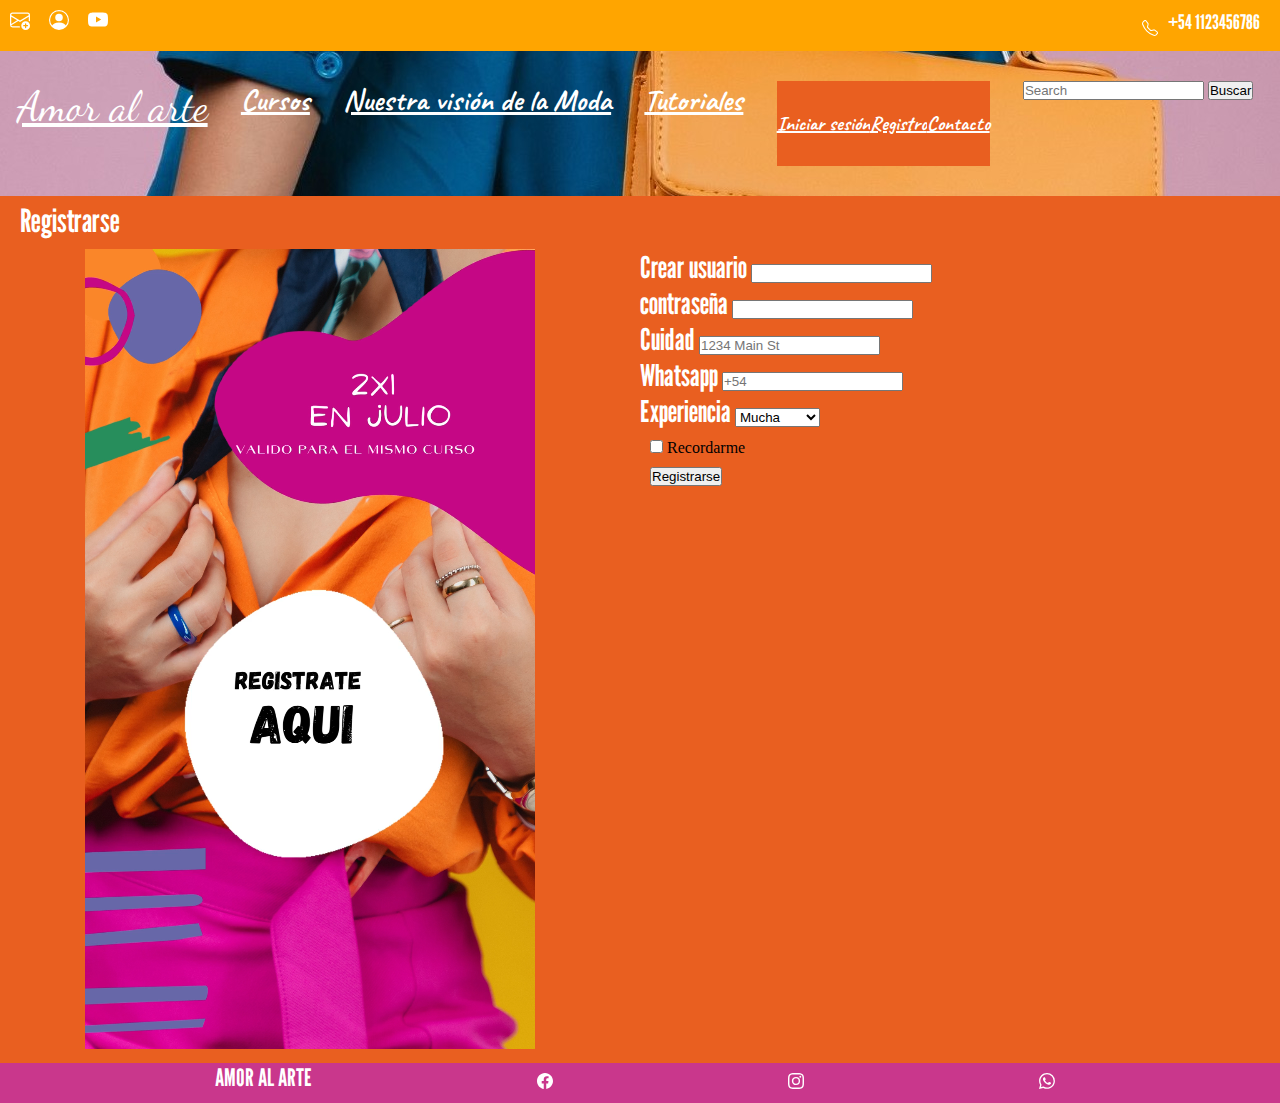
<file: proyectofinal/subsecciones/registrarse.html>
<!DOCTYPE html>
<html lang="en">
<head>
    <meta charset="UTF-8">
    <meta http-equiv="X-UA-Compatible" content="IE=edge">
    <meta name="viewport" content="width=device-width, initial-scale=1.0">
    <meta name="description" content="Registrarse en el sitio">
    <meta name="keywords" content="Registro">
    <script src="https://cdn.jsdelivr.net/npm/bootstrap@5.2.0-beta1/dist/js/bootstrap.bundle.min.js" integrity="sha384-pprn3073KE6tl6bjs2QrFaJGz5/SUsLqktiwsUTF55Jfv3qYSDhgCecCxMW52nD2" crossorigin="anonymous"></script>
    <link rel="stylesheet"href="https://cdnjs.cloudflare.com/ajax/libs/animate.css/4.1.1/animate.min.css"/>
    <link href="https://cdn.jsdelivr.net/npm/bootstrap@5.1.3/dist/css/bootstrap.min.css" rel="stylesheet" integrity="sha384-1BmE4kWBq78iYhFldvKuhfTAU6auU8tT94WrHftjDbrCEXSU1oBoqyl2QvZ6jIW3" crossorigin="anonymous">
    <link rel="stylesheet" href="../estilos/style.css">
    <link href="https://fonts.googleapis.com/css2?family=Material+Symbols+Outlined" rel="stylesheet" />
    <link rel="stylesheet" href="https://cdn.jsdelivr.net/npm/bootstrap-icons@1.8.3/font/bootstrap-icons.css">
    <title>Registrarse</title>
  </head>
  
<header>
  <div>
    <ul >
      
      <a href="./contacto.html">  <svg xmlns="http://www.w3.org/2000/svg"   color="#fff" width="20" height="20"  fill="currentColor" class="bi bi-envelope-plus" viewBox="0 0 16 16">
        <path d="M2 2a2 2 0 0 0-2 2v8.01A2 2 0 0 0 2 14h5.5a.5.5 0 0 0 0-1H2a1 1 0 0 1-.966-.741l5.64-3.471L8 9.583l7-4.2V8.5a.5.5 0 0 0 1 0V4a2 2 0 0 0-2-2H2Zm3.708 6.208L1 11.105V5.383l4.708 2.825ZM1 4.217V4a1 1 0 0 1 1-1h12a1 1 0 0 1 1 1v.217l-7 4.2-7-4.2Z"/>
        <path d="M16 12.5a3.5 3.5 0 1 1-7 0 3.5 3.5 0 0 1 7 0Zm-3.5-2a.5.5 0 0 0-.5.5v1h-1a.5.5 0 0 0 0 1h1v1a.5.5 0 0 0 1 0v-1h1a.5.5 0 0 0 0-1h-1v-1a.5.5 0 0 0-.5-.5Z"/>
      </svg></a>
    
      <a href="../secciones/Iniciar_sesion.html">  <svg xmlns="http://www.w3.org/2000/svg" color="#fff"  width="20" height="20" fill="currentColor" class="bi bi-person-circle" viewBox="0 0 16 16">
        <path d="M11 6a3 3 0 1 1-6 0 3 3 0 0 1 6 0z"/>
        <path fill-rule="evenodd" d="M0 8a8 8 0 1 1 16 0A8 8 0 0 1 0 8zm8-7a7 7 0 0 0-5.468 11.37C3.242 11.226 4.805 10 8 10s4.757 1.225 5.468 2.37A7 7 0 0 0 8 1z"/>
      </svg></a>
    
    <a href="https://www.youtube.com/channel/UCdqjd8ipdHZibxIGzNImk3w"> <svg xmlns="http://www.w3.org/2000/svg" color="#fff" width="20" height="20" fill="currentColor" class="bi bi-youtube" viewBox="0 0 16 16">
      <path d="M8.051 1.999h.089c.822.003 4.987.033 6.11.335a2.01 2.01 0 0 1 1.415 1.42c.101.38.172.883.22 1.402l.01.104.022.26.008.104c.065.914.073 1.77.074 1.957v.075c-.001.194-.01 1.108-.082 2.06l-.008.105-.009.104c-.05.572-.124 1.14-.235 1.558a2.007 2.007 0 0 1-1.415 1.42c-1.16.312-5.569.334-6.18.335h-.142c-.309 0-1.587-.006-2.927-.052l-.17-.006-.087-.004-.171-.007-.171-.007c-1.11-.049-2.167-.128-2.654-.26a2.007 2.007 0 0 1-1.415-1.419c-.111-.417-.185-.986-.235-1.558L.09 9.82l-.008-.104A31.4 31.4 0 0 1 0 7.68v-.123c.002-.215.01-.958.064-1.778l.007-.103.003-.052.008-.104.022-.26.01-.104c.048-.519.119-1.023.22-1.402a2.007 2.007 0 0 1 1.415-1.42c.487-.13 1.544-.21 2.654-.26l.17-.007.172-.006.086-.003.171-.007A99.788 99.788 0 0 1 7.858 2h.193zM6.4 5.209v4.818l4.157-2.408L6.4 5.209z"/>
    </svg> 
  </a>   
  </ul>
  </div>
  <div class="navdos">
    <svg xmlns="http://www.w3.org/2000/svg"  color="#fff"   width="16" height="16" fill="currentColor" class="bi bi-telephone" viewBox="0 0 16 16">
      <path d="M3.654 1.328a.678.678 0 0 0-1.015-.063L1.605 2.3c-.483.484-.661 1.169-.45 1.77a17.568 17.568 0 0 0 4.168 6.608 17.569 17.569 0 0 0 6.608 4.168c.601.211 1.286.033 1.77-.45l1.034-1.034a.678.678 0 0 0-.063-1.015l-2.307-1.794a.678.678 0 0 0-.58-.122l-2.19.547a1.745 1.745 0 0 1-1.657-.459L5.482 8.062a1.745 1.745 0 0 1-.46-1.657l.548-2.19a.678.678 0 0 0-.122-.58L3.654 1.328zM1.884.511a1.745 1.745 0 0 1 2.612.163L6.29 2.98c.329.423.445.974.315 1.494l-.547 2.19a.678.678 0 0 0 .178.643l2.457 2.457a.678.678 0 0 0 .644.178l2.189-.547a1.745 1.745 0 0 1 1.494.315l2.306 1.794c.829.645.905 1.87.163 2.611l-1.034 1.034c-.74.74-1.846 1.065-2.877.702a18.634 18.634 0 0 1-7.01-4.42 18.634 18.634 0 0 1-4.42-7.009c-.362-1.03-.037-2.137.703-2.877L1.885.511z"/>
    </svg> <h2 class="telinicio">+54 1123456786</h2>
  </div>
</header>
<nav>  
  <ul>
    <div>
      <li><a class="navbar-brand" href="../index.html" >Amor al arte </a></li>
    </div>
    <div>
    <li><a class="nav-link" href="../secciones/cursos.html">Cursos</a></li>
    </div>
   <div>
    <li><a class="nav-link" href="../secciones/nuestra_vision_de_la_moda.html">Nuestra visión de la Moda</a></li>
   </div>
    <div>
    <li><a class="nav-link" href="../secciones/tutoriales.html">Tutoriales</a></li>
    </div>
    <div>
      <li class="nav-item dropdown">
        <a class="nav-link dropdown-toggle" href="#" id="navbarDropdownMenuLink" role="button" data-bs-toggle="dropdown" aria-expanded="false">
        </a>
          <ul class="dropdown-menu" aria-labelledby="navbarDropdownMenuLink">
            <li><a class="dropdown-item" href="../secciones/Iniciar_sesion.html">Iniciar sesión</a></li>
            <li><a class="dropdown-item" href="./registrarse.html">Registro</a></li>
            <li><a class="dropdown-item" href="./contacto.html">Contacto</a></li>
          </ul>
      </li>
    </div>
    <div>
      <form class="d-flex" role="search">
        <input class="form-control me-2" type="search" placeholder="Search" aria-label="Search">
        <button class="btn btn-danger" type="submit">Buscar</button>
      </form>
    </div>
</ul>
</nav>
<body >
  <form>
    <h1>Registrarse</h1>
 <section  class="registrarse">
        <div>
          <video src="../img/registro.mp4"></video>
        </div>
        
    <div>
    <form class="row g-3">
    <div class="col-md-6">
      <label for="inputEmail4" class="form-label">Crear usuario</label>
      <input type="email" class="form-control" id="inputEmail4">
    </div>
    <div class="col-md-6">
      <label for="inputPassword4" class="form-label">contraseña</label>
      <input type="password" class="form-control" id="inputPassword4">
    </div>
    <div class="col-11">
      <label for="inputAddress" class="form-label">Cuidad</label>
      <input type="text" class="form-control" id="inputAddress" placeholder="1234 Main St">
    </div>
    <div class="col-md-6">
      <label for="inputCity" class="form-label">Whatsapp</label>
      <input type="text" class="form-control" id="Whatsapp"  placeholder="+54" >
    </div>
    <div class="col-md-4">
      <label for="inputState" class="form-label">Experiencia</label>
      <select id="inputState" class="form-select">
        <option selected>Mucha</option>
        <option>Intermedia</option>
        <option>Poca</option>
      </select>
    </div>

    <div class="col-12">
      <div class="form-check">
        <input class="form-check-input" type="checkbox" id="gridCheck">
        <label class="form-check-label" for="gridCheck">
        Recordarme
        </label>
      </div>
    </div>
    <div class="col-12">
      <button type="submit" class="btn btn-primary">Registrarse</button>
    </div>
  </form>
</div>

        </div>
        </section>
          </div>

          <footer> 
            <div>
              <h2 class="footer">AMOR AL ARTE</h2>
            </div>
            <div>
              <a href="https://www.facebook.com/amoralarte04"> <svg  color="#fff"  xmlns="http://www.w3.org/2000/svg" width="16" height="16" fill="currentColor" class="bi bi-facebook" viewBox="0 0 16 16">
                <path d="M16 8.049c0-4.446-3.582-8.05-8-8.05C3.58 0-.002 3.603-.002 8.05c0 4.017 2.926 7.347 6.75 7.951v-5.625h-2.03V8.05H6.75V6.275c0-2.017 1.195-3.131 3.022-3.131.876 0 1.791.157 1.791.157v1.98h-1.009c-.993 0-1.303.621-1.303 1.258v1.51h2.218l-.354 2.326H9.25V16c3.824-.604 6.75-3.934 6.75-7.951z"/>
             Facebook </svg></a>
            </div>
            <div>
              <a href="https://www.instagram.com/amoralartecursos/">  <svg  color="#fff"  xmlns="http://www.w3.org/2000/svg" width="16" height="16" fill="currentColor" class="bi bi-instagram" viewBox="0 0 16 16">
                <path d="M8 0C5.829 0 5.556.01 4.703.048 3.85.088 3.269.222 2.76.42a3.917 3.917 0 0 0-1.417.923A3.927 3.927 0 0 0 .42 2.76C.222 3.268.087 3.85.048 4.7.01 5.555 0 5.827 0 8.001c0 2.172.01 2.444.048 3.297.04.852.174 1.433.372 1.942.205.526.478.972.923 1.417.444.445.89.719 1.416.923.51.198 1.09.333 1.942.372C5.555 15.99 5.827 16 8 16s2.444-.01 3.298-.048c.851-.04 1.434-.174 1.943-.372a3.916 3.916 0 0 0 1.416-.923c.445-.445.718-.891.923-1.417.197-.509.332-1.09.372-1.942C15.99 10.445 16 10.173 16 8s-.01-2.445-.048-3.299c-.04-.851-.175-1.433-.372-1.941a3.926 3.926 0 0 0-.923-1.417A3.911 3.911 0 0 0 13.24.42c-.51-.198-1.092-.333-1.943-.372C10.443.01 10.172 0 7.998 0h.003zm-.717 1.442h.718c2.136 0 2.389.007 3.232.046.78.035 1.204.166 1.486.275.373.145.64.319.92.599.28.28.453.546.598.92.11.281.24.705.275 1.485.039.843.047 1.096.047 3.231s-.008 2.389-.047 3.232c-.035.78-.166 1.203-.275 1.485a2.47 2.47 0 0 1-.599.919c-.28.28-.546.453-.92.598-.28.11-.704.24-1.485.276-.843.038-1.096.047-3.232.047s-2.39-.009-3.233-.047c-.78-.036-1.203-.166-1.485-.276a2.478 2.478 0 0 1-.92-.598 2.48 2.48 0 0 1-.6-.92c-.109-.281-.24-.705-.275-1.485-.038-.843-.046-1.096-.046-3.233 0-2.136.008-2.388.046-3.231.036-.78.166-1.204.276-1.486.145-.373.319-.64.599-.92.28-.28.546-.453.92-.598.282-.11.705-.24 1.485-.276.738-.034 1.024-.044 2.515-.045v.002zm4.988 1.328a.96.96 0 1 0 0 1.92.96.96 0 0 0 0-1.92zm-4.27 1.122a4.109 4.109 0 1 0 0 8.217 4.109 4.109 0 0 0 0-8.217zm0 1.441a2.667 2.667 0 1 1 0 5.334 2.667 2.667 0 0 1 0-5.334z"/>
              </svg> </a>
            </div>
            <div>
              <a href="https://wa.me/541126876481"> <svg  color="#fff" xmlns="http://www.w3.org/2000/svg" width="16" height="16" fill="currentColor" class="bi bi-whatsapp" viewBox="0 0 16 16">
                <path d="M13.601 2.326A7.854 7.854 0 0 0 7.994 0C3.627 0 .068 3.558.064 7.926c0 1.399.366 2.76 1.057 3.965L0 16l4.204-1.102a7.933 7.933 0 0 0 3.79.965h.004c4.368 0 7.926-3.558 7.93-7.93A7.898 7.898 0 0 0 13.6 2.326zM7.994 14.521a6.573 6.573 0 0 1-3.356-.92l-.24-.144-2.494.654.666-2.433-.156-.251a6.56 6.56 0 0 1-1.007-3.505c0-3.626 2.957-6.584 6.591-6.584a6.56 6.56 0 0 1 4.66 1.931 6.557 6.557 0 0 1 1.928 4.66c-.004 3.639-2.961 6.592-6.592 6.592zm3.615-4.934c-.197-.099-1.17-.578-1.353-.646-.182-.065-.315-.099-.445.099-.133.197-.513.646-.627.775-.114.133-.232.148-.43.05-.197-.1-.836-.308-1.592-.985-.59-.525-.985-1.175-1.103-1.372-.114-.198-.011-.304.088-.403.087-.088.197-.232.296-.346.1-.114.133-.198.198-.33.065-.134.034-.248-.015-.347-.05-.099-.445-1.076-.612-1.47-.16-.389-.323-.335-.445-.34-.114-.007-.247-.007-.38-.007a.729.729 0 0 0-.529.247c-.182.198-.691.677-.691 1.654 0 .977.71 1.916.81 2.049.098.133 1.394 2.132 3.383 2.992.47.205.84.326 1.129.418.475.152.904.129 1.246.08.38-.058 1.171-.48 1.338-.943.164-.464.164-.86.114-.943-.049-.084-.182-.133-.38-.232z"/>
             Whatsapp </svg></a> 
             <div>
          </footer>
</body>
</html>
</file>
<file: proyectofinal/estilos/style.css>
@import url("https://fonts.googleapis.com/css2?family=Caveat&family=Dancing+Script:wght@500&family=League+Gothic&family=Pathway+Gothic+One&display=swap");
body {
  background-color: rgb(233, 95, 32);
}

h1 {
  color: #fff;
  font-family: "League Gothic", sans-serif;
  margin-top: 5px;
  margin-left: 20px;
  margin-right: 20px;
  margin-bottom: 5px;
}

h2 {
  color: #fff;
  font-family: "League Gothic", sans-serif;
}

h3 {
  color: rgb(233, 211, 211);
  font-family: "Dancing Script", cursive;
  font-size: 30px;
}

p {
  color: rgb(233, 211, 211);
  font-family: "Pathway Gothic One", sans-serif;
  font-size: 20px;
  text-align: justify;
  margin: 10px;
}

* {
  margin: 0;
  padding: 0;
}

footer {
  background-color: rgb(201, 55, 140);
  color: #fff;
  font-family: Arial, Helvetica, sans-serif;
  font-weight: bold;
  overflow: auto;
  display: flex;
  justify-content: space-evenly;
}

svg {
  margin: 10px 10px 10px 10px;
}

header {
  background-color: orange;
  display: flex;
  flex-direction: row;
  justify-content: space-between;
  width: 100%;
}
header ul a {
  flex-direction: row;
}
header ul a svg {
  margin: 10px 5px 5px 10px;
}
header .navdos {
  display: flex;
  flex-direction: row;
  justify-content: right;
  margin-right: 20px;
  margin: 10px 20px 5px 10px;
}
header .navdos .telinicio {
  font-size: 20px;
}

nav {
  background-image: url(../img/nav.jpg);
  width: 100%;
  height: 100%;
}
nav ul {
  display: flex;
  flex-direction: row;
  justify-content: space-around;
  color: #fff;
}
nav li {
  list-style: none;
  margin-top: 30px;
  margin-bottom: 30px;
}
nav .nav-link {
  color: #fff;
  font-family: "Caveat", cursive;
  font-size: 30px;
  font-weight: bold;
  margin-top: 30px;
  margin-bottom: 30px;
}
nav .navbar-brand {
  font-family: "Dancing Script", cursive;
  font-size: 42px;
  font-weight: none;
  color: #fff;
  margin-top: 30px;
  margin-bottom: 30px;
}
nav span {
  color: #fff;
}
nav .d-flex {
  margin-right: 10px;
  margin-top: 30px;
  margin-bottom: 30px;
}
nav .dropdown-menu {
  background-color: rgb(233, 95, 32);
  font-family: "Caveat", cursive;
  font-size: 20px;
  font-weight: bold;
}
nav .dropdown-menu .dropdown-item {
  background-color: rgb(233, 95, 32);
  color: #fff;
}

.flex {
  display: flex;
  flex-direction: column;
  justify-content: center;
  flex-wrap: nowrap;
  text-align: justify;
}

.cursos {
  margin: 10px 20px 20px 10px;
  padding: 10px 20px 10px 10px;
}
.cursos .card-title {
  color: #fff;
  font-family: "League Gothic", sans-serif;
  text-align: center;
  font-size: 40px;
}
.cursos .card-text {
  color: #fff;
  font-family: "Pathway Gothic One", sans-serif;
  font-weight: lighter;
  text-align: center;
  font-size: 25px;
}
.cursos .card-body {
  text-align: center;
  font-family: "League Gothic", sans-serif;
  text-align: center;
  font-size: 20px;
}
.cursos .card-link {
  color: black;
}

.boxinicio {
  display: flex;
  flex-direction: column;
  justify-content: center;
  text-align: center;
}

.inicio {
  width: max-width;
  height: 800px;
  margin: 20px 20px 20px 30px;
  padding: auto;
}

.titulo {
  color: #fff;
  font-family: "League Gothic", sans-serif;
  font-size: 50px;
}

.text {
  text-align: right;
  margin-top: 10px;
  margin-left: 30px;
  margin-right: 30px;
  margin-bottom: 20px;
  padding: auto;
}

.subtitulo {
  font-size: 40px;
}

.iniciar-sesion {
  display: grid;
  grid-template-columns: 3fr 3fr;
  grid-template-rows: none;
  justify-content: space-around;
  margin: 10px 10px 10px 10px;
}
.iniciar-sesion .row {
  display: flex;
  flex-direction: row;
  justify-content: center;
  margin: 20px 20px 20px 20px;
}
.iniciar-sesion .row .form-label {
  color: #fff;
  font-family: Arial, Helvetica, sans-serif;
  font-size: 20px;
  font-weight: bold;
}
.iniciar-sesion .row .form-check-input {
  color: #fff;
  font-family: Arial, Helvetica, sans-serif;
  font-size: 20px;
}
.iniciar-sesion .row .form-text {
  color: #fff;
  font-family: Arial, Helvetica, sans-serif;
  font-size: 15px;
}
.iniciar-sesion .row .mb-3 .form-check-label {
  color: black;
  font-family: Arial, Helvetica, sans-serif;
  font-size: 15px;
  font-weight: bold;
  margin-left: 30px;
}
.iniciar-sesion .row .mb-3 .btn {
  margin-left: 40px;
}

.Random {
  display: grid;
  grid-template-columns: 3fr;
  grid-template-rows: none;
  grid-column-gap: 20px;
  justify-content: center;
  text-align: center;
  margin: 20px 20px 20px 20px;
  padding: auto;
}

.imgrandom {
  height: 700px;
  width: 1100px;
  margin-bottom: 20px;
  margin-top: 20px;
}

.registrarse {
  display: grid;
  grid-template-columns: 3fr 3fr;
  grid-template-rows: none;
  justify-content: space-around;
  margin: 10px 10px 10px 10px;
}
.registrarse video {
  width: 600px;
  height: 600px;
}
.registrarse .row {
  display: inline-block;
}
.registrarse .form-label {
  color: #fff;
  font-family: "League Gothic", sans-serif;
  font-size: 30px;
}
.registrarse video {
  width: 600px;
  height: 800px;
}
.registrarse .col-12 {
  margin: 10px 10px 10px 10px;
}

.contac {
  display: grid;
  grid-template-columns: 3fr 3fr;
  grid-template-rows: none;
  margin: 10px 10px 10px 10px;
}
.contac .contacto {
  width: 600px;
  height: 500px;
  margin: 10px 10px 10px 10px;
}
.contac .mb-3 {
  color: #fff;
  font-family: "League Gothic", sans-serif;
  font-size: 30px;
}

.tutoriales {
  display: grid;
  grid-template-columns: 2fr 2fr;
  grid-template-rows: 2fr 2fr;
  overflow: auto;
  margin: 40px 40px 40px 40px;
  padding: auto;
}
.tutoriales iframe {
  width: 400px;
  height: 400px;
  margin: 20px 20px 20px 20px;
  padding: 10px 10px 10px 10px;
  justify-content: center;
}
.tutoriales .tutoriales-titulo {
  margin: 20px 20px 20px 20px;
}
.tutoriales .boxtutoriales {
  border: #fff 5px solid;
  border-radius: 25px;
  margin: 10px 10px 10px 10px;
  padding: 5px 5px 5px 5px;
}

@media (max-width: 1024px) {
  .inicio {
    width: 600px;
    height: 400px;
  }
  nav {
    width: 100%;
    height: 90%;
  }
  nav ul {
    display: flex;
    flex-direction: row;
    width: 100%;
  }
  nav .nav-link {
    justify-content: stretch;
    font-size: 15px;
  }
  nav .navbar-brand {
    font-size: 30px;
  }
  nav .dropdown-menu {
    font-size: 20px;
    margin: 5px 5px 5px 5px;
  }
  .imgrandom {
    width: 600px;
    height: 400px;
  }
  .tutoriales {
    display: flex;
    flex-direction: column;
  }
  .tutoriales iframe {
    width: 500px;
    height: 500px;
    margin: 20px 20px 20px 20px;
    justify-content: center;
  }
  .tutoriales .tutoriales-titulo {
    margin: 20px 20px 20px 20px;
  }
  .tutoriales .boxtutoriales {
    border: #fff 5px solid;
    border-radius: 25px;
    margin: 10px 10px 10px 10px;
    padding: 5px 5px 5px 5px;
  }
  footer {
    background-color: rgb(201, 55, 140);
    color: #fff;
    font-family: Arial, Helvetica, sans-serif;
    font-weight: bold;
    overflow: auto;
    display: flex;
    flex-direction: row;
    justify-content: space-evenly;
  }
  .footer {
    margin-left: 10px;
    margin-top: 5px;
  }
  svg {
    margin: 10px 10px 10px 10px;
  }
  .registrarse {
    display: flex;
    flex-direction: column;
    justify-content: center;
  }
  .registrarse video {
    width: 500px;
    height: 400px;
  }
  .registrarse .row {
    display: inline-block;
  }
  .registrarse .form-label {
    color: #fff;
    font-family: "League Gothic", sans-serif;
    font-size: 30px;
  }
  .registrarse .col-12 {
    margin: 10px 10px 10px 10px;
  }
  .contac {
    display: flex;
    flex-direction: column;
    justify-content: center;
  }
  .contac .contacto {
    width: 600px;
    height: 400px;
    margin-right: 30px;
    margin-left: 10px;
  }
  .contac .mb-3 {
    color: #fff;
    font-family: "League Gothic", sans-serif;
    font-size: 30px;
  }
  .iniciar-sesion {
    margin: 10px 10px 10px 10px;
    display: flex;
    flex-direction: column;
    justify-content: center;
  }
  .iniciar-sesion .logo {
    width: 400px;
    height: 400px;
    margin-left: 40px;
    margin-right: 40px;
    margin-bottom: 20px;
    justify-items: center;
  }
}
@media (max-width: 768px) {
  .inicio {
    width: 600px;
    height: 400px;
  }
  nav {
    width: 100%;
    height: 100%;
  }
  nav ul {
    display: grid;
    grid-template-columns: 3fr 2fr 2fr;
    grid-template-rows: 3fr 3fr;
    justify-content: space-between;
  }
  nav .nav-link {
    justify-content: stretch;
    font-size: 15px;
  }
  nav .navbar-brand {
    font-size: 20px;
  }
  nav .dropdown-menu {
    font-size: 15px;
    margin: 5px 5px 5px 5px;
  }
  .imgrandom {
    width: 600px;
    height: 400px;
  }
  .tutoriales {
    display: flex;
    flex-direction: column;
  }
  .tutoriales iframe {
    width: 500px;
    height: 500px;
    margin: 20px 20px 20px 20px;
    justify-content: center;
  }
  .tutoriales .tutoriales-titulo {
    margin: 20px 20px 20px 20px;
  }
  .tutoriales .boxtutoriales {
    border: #fff 5px solid;
    border-radius: 25px;
    margin: 10px 10px 10px 10px;
    padding: 5px 5px 5px 5px;
  }
  footer {
    background-color: rgb(201, 55, 140);
    color: #fff;
    font-family: Arial, Helvetica, sans-serif;
    font-weight: bold;
    overflow: auto;
    display: flex;
    flex-direction: row;
    justify-content: space-evenly;
  }
  .footer {
    margin-left: 10px;
    margin-top: 5px;
  }
  svg {
    margin: 10px 10px 10px 10px;
  }
  .registrarse {
    display: flex;
    flex-direction: column;
    justify-content: center;
  }
  .registrarse video {
    width: 500px;
    height: 400px;
  }
  .registrarse .row {
    display: inline-block;
  }
  .registrarse .form-label {
    color: #fff;
    font-family: "League Gothic", sans-serif;
    font-size: 30px;
  }
  .registrarse .col-12 {
    margin: 10px 10px 10px 10px;
  }
  .contac {
    display: flex;
    flex-direction: column;
    justify-content: center;
  }
  .contac .contacto {
    width: 600px;
    height: 400px;
    margin-right: 30px;
    margin-left: 10px;
  }
  .contac .mb-3 {
    color: #fff;
    font-family: "League Gothic", sans-serif;
    font-size: 30px;
  }
  .iniciar-sesion {
    margin: 10px 10px 10px 10px;
    display: flex;
    flex-direction: column;
    justify-content: center;
  }
  .iniciar-sesion .logo {
    width: 400px;
    height: 400px;
    margin-left: 40px;
    margin-right: 40px;
    margin-bottom: 10px;
    justify-items: center;
  }
}
@media (max-width: 480px) {
  .inicio {
    width: 300px;
    height: 200px;
  }
  nav {
    width: 100%;
    height: 80%;
  }
  nav ul {
    display: grid;
    grid-template-columns: 3fr 2fr 2fr;
    grid-template-rows: 3fr 3fr;
    justify-content: space-between;
  }
  nav .nav-link {
    justify-content: stretch;
    font-size: 18px;
  }
  nav .navbar-brand {
    font-size: 20px;
  }
  nav .dropdown-menu {
    font-size: 15px;
  }
  .imgrandom {
    width: 400px;
    height: 400px;
  }
  .tutoriales {
    display: flex;
    flex-direction: column;
  }
  .tutoriales iframe {
    width: 200px;
    height: 200px;
    justify-content: center;
  }
  .tutoriales .tutoriales-titulo {
    margin: 20px 20px 20px 20px;
  }
  .tutoriales .boxtutoriales {
    border: #fff 5px solid;
    border-radius: 25px;
    margin: 10px 10px 10px 10px;
    padding: 5px 5px 5px 5px;
  }
  footer {
    background-color: rgb(201, 55, 140);
    color: #fff;
    font-family: Arial, Helvetica, sans-serif;
    font-weight: bold;
    overflow: auto;
    display: flex;
    flex-direction: row;
    justify-content: space-evenly;
  }
  .footer {
    margin-left: 10px;
    margin-top: 5px;
  }
  svg {
    margin: 10px 10px 10px 10px;
  }
  .registrarse {
    display: flex;
    flex-direction: column;
    justify-content: center;
  }
  .registrarse video {
    width: 200px;
    height: 200px;
  }
  .registrarse .row {
    display: inline-block;
    margin: auto;
  }
  .registrarse .form-label {
    color: #fff;
    font-family: "League Gothic", sans-serif;
    font-size: 20px;
  }
  .registrarse .col-12 {
    margin-top: 10px;
    margin-bottom: 10px;
    margin-right: 5px;
    margin-left: 5px;
  }
  .contac {
    display: flex;
    flex-direction: column;
    justify-content: center;
  }
  .contac .contacto {
    width: 300px;
    height: 200px;
  }
  .contac .mb-3 {
    color: #fff;
    font-family: "League Gothic", sans-serif;
    font-size: 30px;
  }
  .iniciar-sesion {
    margin: 10px 10px 10px 10px;
    display: flex;
    flex-direction: column;
    justify-content: center;
  }
  .iniciar-sesion .logo {
    width: 400px;
    height: 400px;
    margin-left: 30px;
    margin-right: 30px;
    margin-bottom: 10px;
  }
}/*# sourceMappingURL=style.css.map */
</file>
